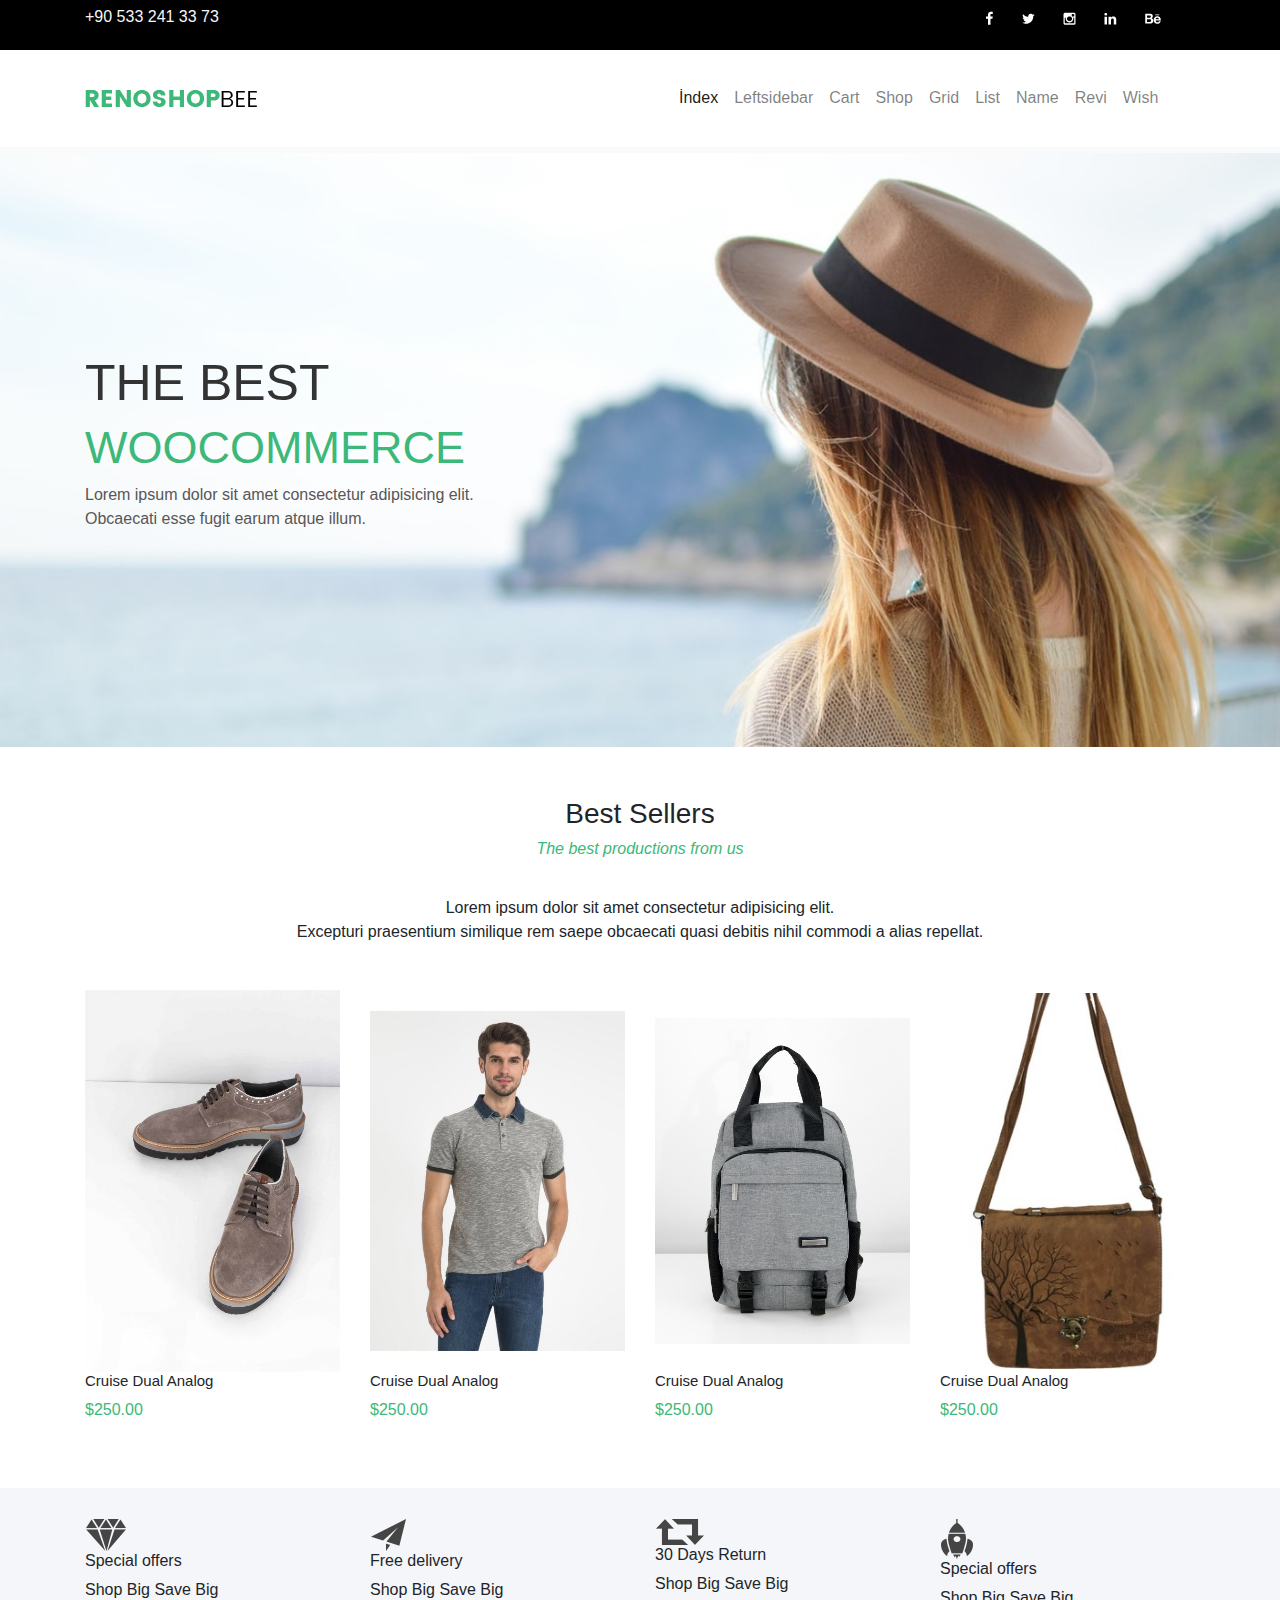
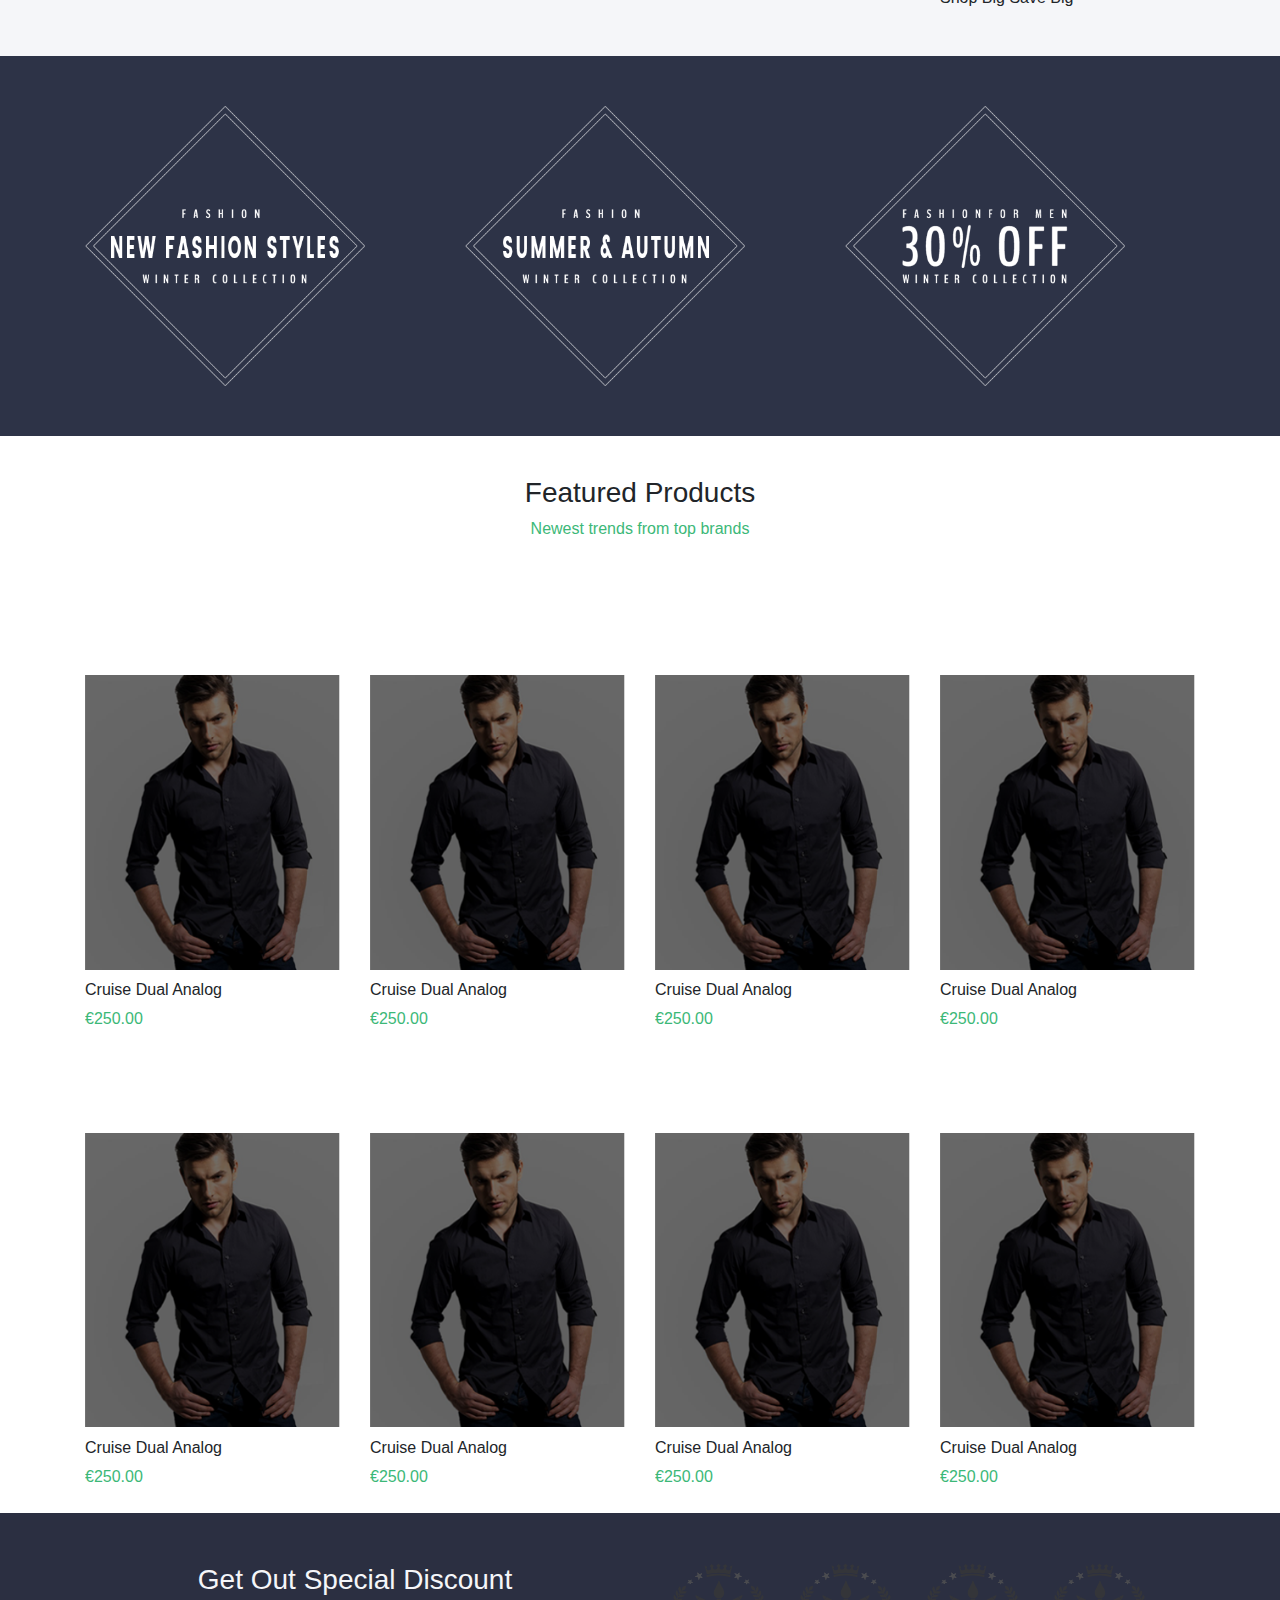
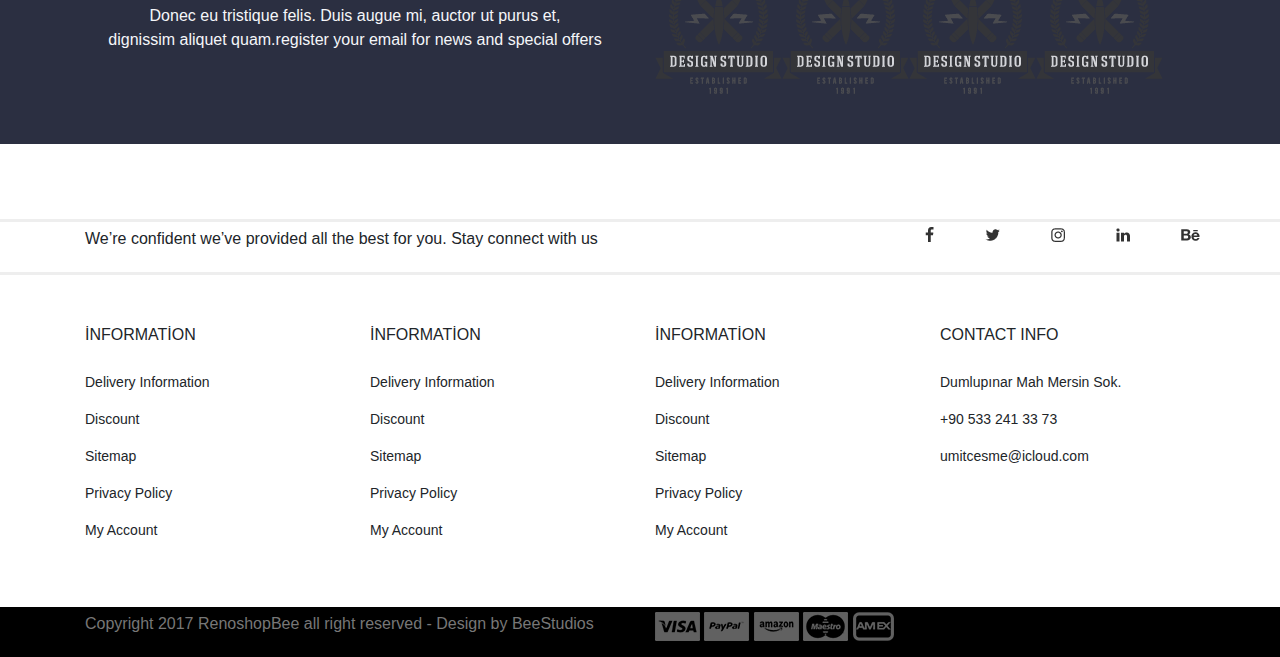
<file: index.html>
<!DOCTYPE html>
<html lang="en">
<head>
    <meta charset="UTF-8">
    <meta name="viewport" content="width=device-width, initial-scale=1.0">
    <meta http-equiv="X-UA-Compatible" content="ie=edge">
    <title>RENOSHOP</title>
    <link rel="stylesheet" href="style.css">
    <link href="https://fonts.googleapis.com/css?family=Poppins:400,500,700&display=swap" rel="stylesheet">
    <link rel="stylesheet" href="https://stackpath.bootstrapcdn.com/bootstrap/4.3.1/css/bootstrap.min.css" integrity="sha384-ggOyR0iXCbMQv3Xipma34MD+dH/1fQ784/j6cY/iJTQUOhcWr7x9JvoRxT2MZw1T" crossorigin="anonymous">
</head>
<body>
    <header>
        <!-- üst menüdeki sosyal iconları sağa tam yaslayamadım! -->
        <div class="header-top">
            <div class="container">
                <div class="row">
                    <div class="col">
                        <p>+90 533 241 33 73</p>
                    </div>
                    <div class="col">
                        <img src="images/icon.png" alt="">
                    </div>
                </div>
            </div>
        </div>
       <div class="header">
           <div class="container">
               <div class="row">
                   <div class="col">
                        <a href="index.html"><img src="images/logo.png" alt="" style="padding: 20px 0;"></a>
                   </div>
                   <div class="col">
                        <div class="header-menu">
                            <div class="menu">
                                <nav class="navbar navbar-expand-lg navbar-light">
                                <button class="navbar-toggler" type="button" data-toggle="collapse" data-target="#navbarNavAltMarkup" aria-controls="navbarNavAltMarkup" aria-expanded="false" aria-label="Toggle navigation">
                                    <span class="navbar-toggler-icon"></span>
                                </button>
                                <div class="collapse navbar-collapse" id="navbarNavAltMarkup">
                                    <div class="navbar-nav">
                                    <a class="nav-item nav-link active" href="index.html">İndex <span class="sr-only">(current)</span></a>
                                    <a class="nav-item nav-link" href="leftsidebar.html">Leftsidebar</a>
                                    <a class="nav-item nav-link" href="shop-cart.html">Cart</a>
                                    <a class="nav-item nav-link" href="shop-comparation.html">Shop</a>
                                    <a class="nav-item nav-link" href="shop-grid-full.html">Grid</a>
                                    <a class="nav-item nav-link" href="shop-list-full.html">List</a>
                                    <a class="nav-item nav-link" href="Shop-products-name.html">Name</a>
                                    <a class="nav-item nav-link" href="shop-products-name-review.html">Revi</a>
                                    <a class="nav-item nav-link" href="wishlist.html">Wish</a>
                                    </div>
                                </div>
                                </nav>
                            </div>
                        </div>
                   </div>
               </div>
           </div>
       </div>
    </header>
    <main>
        <div class="intro">
            <div class="container">
                <div class="intro-title">
                    <h1>THE BEST</h1>
                    <h2>WOOCOMMERCE</h2>
                    <p>Lorem ipsum dolor sit amet consectetur adipisicing elit. <br> Obcaecati esse fugit earum atque illum.</p>
                </div>
            </div>
        </div>
        <div class="product">
            <div class="container">
                <div class="products">
                    <div class="products-text">
                        <h3>Best Sellers</h3>
                        <h6>The best productions from us</h6>
                        <p>Lorem ipsum dolor sit amet  consectetur adipisicing elit. <br> Excepturi praesentium similique  rem saepe obcaecati quasi  debitis nihil commodi a  alias repellat.</p>
                    </div>
                    <div class="row">
                        <div class="col-12 col-md-3 col-sm-6">
                            <div class="showcase">
                                <div class="showcase-image">
                                    <img src="images/shoe.jpg" alt="">
                                </div>
                                <div class="showcase-detail">
                                    <h5>Cruise Dual Analog</h5>
                                    <p>$250.00</p>
                                </div>
                            </div>
                        </div>
                        <div class="col-12 col-md-3 col-sm-6">
                            <div class="showcase">
                                <div class="showcase-image">
                                    <img src="images/tisört.jpg" alt="">
                                </div>
                                <div class="showcase-detail">
                                    <h5>Cruise Dual Analog</h5>
                                    <p>$250.00</p>
                                </div>
                            </div>
                        </div>
                        <div class="col-12 col-md-3 col-sm-6">
                            <div class="showcase">
                                <div class="showcase-image">
                                    <img src="images/canta.jpg" alt="">
                                </div>
                                <div class="showcase-detail">
                                    <h5>Cruise Dual Analog</h5>
                                    <p>$250.00</p>
                                </div>
                            </div>
                        </div>
                        <div class="col-12 col-md-3 col-sm-6">
                            <div class="showcase">
                                <div class="showcase-image">
                                    <img src="images/bayan.jpg" alt="">
                                </div>
                                <div class="showcase-detail">
                                    <h5>Cruise Dual Analog</h5>
                                    <p>$250.00</p>
                                </div>
                            </div>
                        </div>
                    </div>
                </div>
            </div>
        </div>
        <!-- colun içindeki resimleri tam yazının üstünde ortalama! -->
        <div class="intermediate-area">
            <div class="container">
                <div class="row">
                    <div class="col-md-3 col-sm-3 col-xs-6">
                        <img src="images/diamond.png" alt="">
                        <h6>Special offers</h6>
                        <p>Shop Big Save Big</p>
                    </div>
                    <div class="col-md-3 col-sm-3 col-xs-6">
                        <img src="images/plane 2.png" alt="">
                        <h6>Free delivery</h6>
                        <p>Shop Big Save Big</p>
                    </div>
                    <div class="col-md-3 col-sm-3 col-xs-6">
                        <img src="images/share.png" alt="">
                        <h6>30 Days Return</h6>
                        <p>Shop Big Save Big</p>
                    </div>
                    <div class="col-md-3 col-sm-3 col-xs-6">
                        <img src="images/rocket.png" alt="">
                        <h6>Special offers</h6>
                        <p>Shop Big Save Big</p>
                    </div>
                </div>
            </div>
        </div>
        <div class="campaigns">
            <div class="container">
                <div class="row">
                    <div class="col-md-4 col-sm-6 col-xs-12">
                        <img src="images/New Fashion Styles.png" alt="">
                    </div>
                    <div class="col-md-4 col-sm-6 col-xs-12">
                        <img src="images/Summer & Autumn.png" alt="">
                    </div>
                    <div class="col-md-4 col-sm-6 col-xs-12">
                        <img src="images/slider-9-1-1.png" alt="">
                    </div>
                </div>
            </div>
        </div>
        <!-- colları sırayla dizmeyi tekrardan sor! -->
        <!-- mobil modu geçildiği zaman nesnelerinin ortalanması!!-->
       <div class="section">
           <div class="container">
               <div class="section-header text-center">
                   <h3>Featured Products</h3>
                   <p>Newest trends from top brands</p>
               </div>
               <div class="section-content">
                   <div class="product-list">
                       <div class="row">
                           <div class="col-12 col-md-3 mb-2">
                                <div class="showcase">
                                    <div class="showcase-image">
                                        <img src="images/11.png" alt="">
                                        <h6>Cruise Dual Analog</h6>
                                        <p>€250.00</p>
                                    </div>
                                </div>
                           </div>
                           <div class="col-12 col-md-3 mb-2">
                                <div class="showcase">
                                    <div class="showcase-image">
                                        <img src="images/11.png" alt="">
                                        <h6>Cruise Dual Analog</h6>
                                        <p>€250.00</p>
                                    </div>
                                </div>
                           </div>
                           <div class="col-12 col-md-3 mb-2">
                                <div class="showcase">
                                    <div class="showcase-image">
                                        <img src="images/11.png" alt="">
                                        <h6>Cruise Dual Analog</h6>
                                        <p>€250.00</p>
                                    </div>
                                </div>
                           </div>
                           <div class="col-12 col-md-3 mb-2">
                                <div class="showcase">
                                    <div class="showcase-image">
                                        <img src="images/11.png" alt="">
                                        <h6>Cruise Dual Analog</h6>
                                        <p>€250.00</p>
                                    </div>
                                </div>
                           </div>
                           <div class="col-12 col-md-3 mb-2">
                                <div class="showcase">
                                    <div class="showcase-image">
                                        <img src="images/11.png" alt="">
                                        <h6>Cruise Dual Analog</h6>
                                        <p>€250.00</p>
                                    </div>
                                </div>
                           </div>
                           <div class="col-12 col-md-3 mb-2">
                                <div class="showcase">
                                    <div class="showcase-image">
                                        <img src="images/11.png" alt="">
                                        <h6>Cruise Dual Analog</h6>
                                        <p>€250.00</p>
                                    </div>
                                </div>
                           </div>
                           <div class="col-12 col-md-3 mb-2">
                                <div class="showcase">
                                    <div class="showcase-image">
                                        <img src="images/11.png" alt="">
                                        <h6>Cruise Dual Analog</h6>
                                        <p>€250.00</p>
                                    </div>
                                </div>
                           </div>
                           <div class="col-12 col-md-3 mb-2">
                                <div class="showcase">
                                    <div class="showcase-image">
                                        <img src="images/11.png" alt="">
                                        <h6>Cruise Dual Analog</h6>
                                        <p>€250.00</p>
                                    </div>
                                </div>
                           </div>
                       </div>
                   </div>
               </div>
           </div>
       </div>
       <!-- iki kısıma farklı farklı bg vermeyi!! -->
       <div class="last-episode">
           <div class="container">
               <div class="row">
                   <div class="col">
                       <div class="special-section text-center">
                            <h3>Get Out Special Discount</h3>
                            <p>Donec eu tristique felis. Duis augue mi, auctor ut purus et, <br> dignissim aliquet quam.register your email for news and special offers</p>
                        </div>
                   </div>
                   <div class="col">
                       <div class="brand-section d-flex">
                            <img src="images/1.png" alt="">
                            <img src="images/1.png" alt="">
                            <img src="images/1.png" alt="">
                            <img src="images/1.png" alt="">
                       </div>
                   </div>
               </div>
           </div>
       </div>
    </main>
    <footer>
        <div class="footer-top">
            <div class="container">
                <div class="row">
                    <div class="col-md-6">
                        <p>We’re confident we’ve provided all the best for you. Stay connect with us</p>
                    </div>
                    <div class="col-md-6">
                        <img src="images/social.png" alt="">
                    </div>
                </div>
            </div>
        </div>
        <div class="footer">
            <div class="container">
                <div class="row">
                    <div class="col-md-3 col-sm-6 col-xs-12">
                        <h4>İNFORMATİON</h4>
                        <p>Delivery Information</p>
                        <p>Discount</p>
                        <p>Sitemap</p>
                        <p>Privacy Policy</p>
                        <p>My Account</p>
                    </div>
                    <div class="col-md-3 col-sm-6 col-xs-12">
                        <h4>İNFORMATİON</h4>
                        <p>Delivery Information</p>
                        <p>Discount</p>
                        <p>Sitemap</p>
                        <p>Privacy Policy</p>
                        <p>My Account</p>
                    </div>
                    <div class="col-md-3 col-sm-6 col-xs-12">
                        <h4>İNFORMATİON</h4>
                        <p>Delivery Information</p>
                        <p>Discount</p>
                        <p>Sitemap</p>
                        <p>Privacy Policy</p>
                        <p>My Account</p>
                    </div>
                    <div class="col-md-3 col-sm-6 col-xs-12">
                        <h4>CONTACT INFO</h4>
                        <p>Dumlupınar Mah Mersin Sok.</p>
                        <p>+90 533 241 33 73</p>
                        <p>umitcesme@icloud.com</p>
                    </div>
                </div>
            </div>
        </div>
        <div class="footer-bottom">
            <div class="container">
                <div class="row">
                    <div class="col-md-6">
                        <p>Copyright 2017 RenoshopBee all right reserved  -  Design by BeeStudios</p>
                    </div>
                    <div class="col-md-6">
                        <img src="images/visa5.png" alt="">
                        <img src="images/paypal11.png" alt="">
                        <img src="images/amazon3.png" alt="">
                        <img src="images/maestro1.png" alt="">
                        <img src="images/card34.png" alt="">
                    </div>
                </div>
            </div>
        </div>
    </footer>




    <script src="https://code.jquery.com/jquery-3.3.1.slim.min.js" integrity="sha384-q8i/X+965DzO0rT7abK41JStQIAqVgRVzpbzo5smXKp4YfRvH+8abtTE1Pi6jizo" crossorigin="anonymous"></script>
    <script src="https://cdnjs.cloudflare.com/ajax/libs/popper.js/1.14.7/umd/popper.min.js" integrity="sha384-UO2eT0CpHqdSJQ6hJty5KVphtPhzWj9WO1clHTMGa3JDZwrnQq4sF86dIHNDz0W1" crossorigin="anonymous"></script>
    <script src="https://stackpath.bootstrapcdn.com/bootstrap/4.3.1/js/bootstrap.min.js" integrity="sha384-JjSmVgyd0p3pXB1rRibZUAYoIIy6OrQ6VrjIEaFf/nJGzIxFDsf4x0xIM+B07jRM" crossorigin="anonymous"></script>
</body>
</html>
</file>
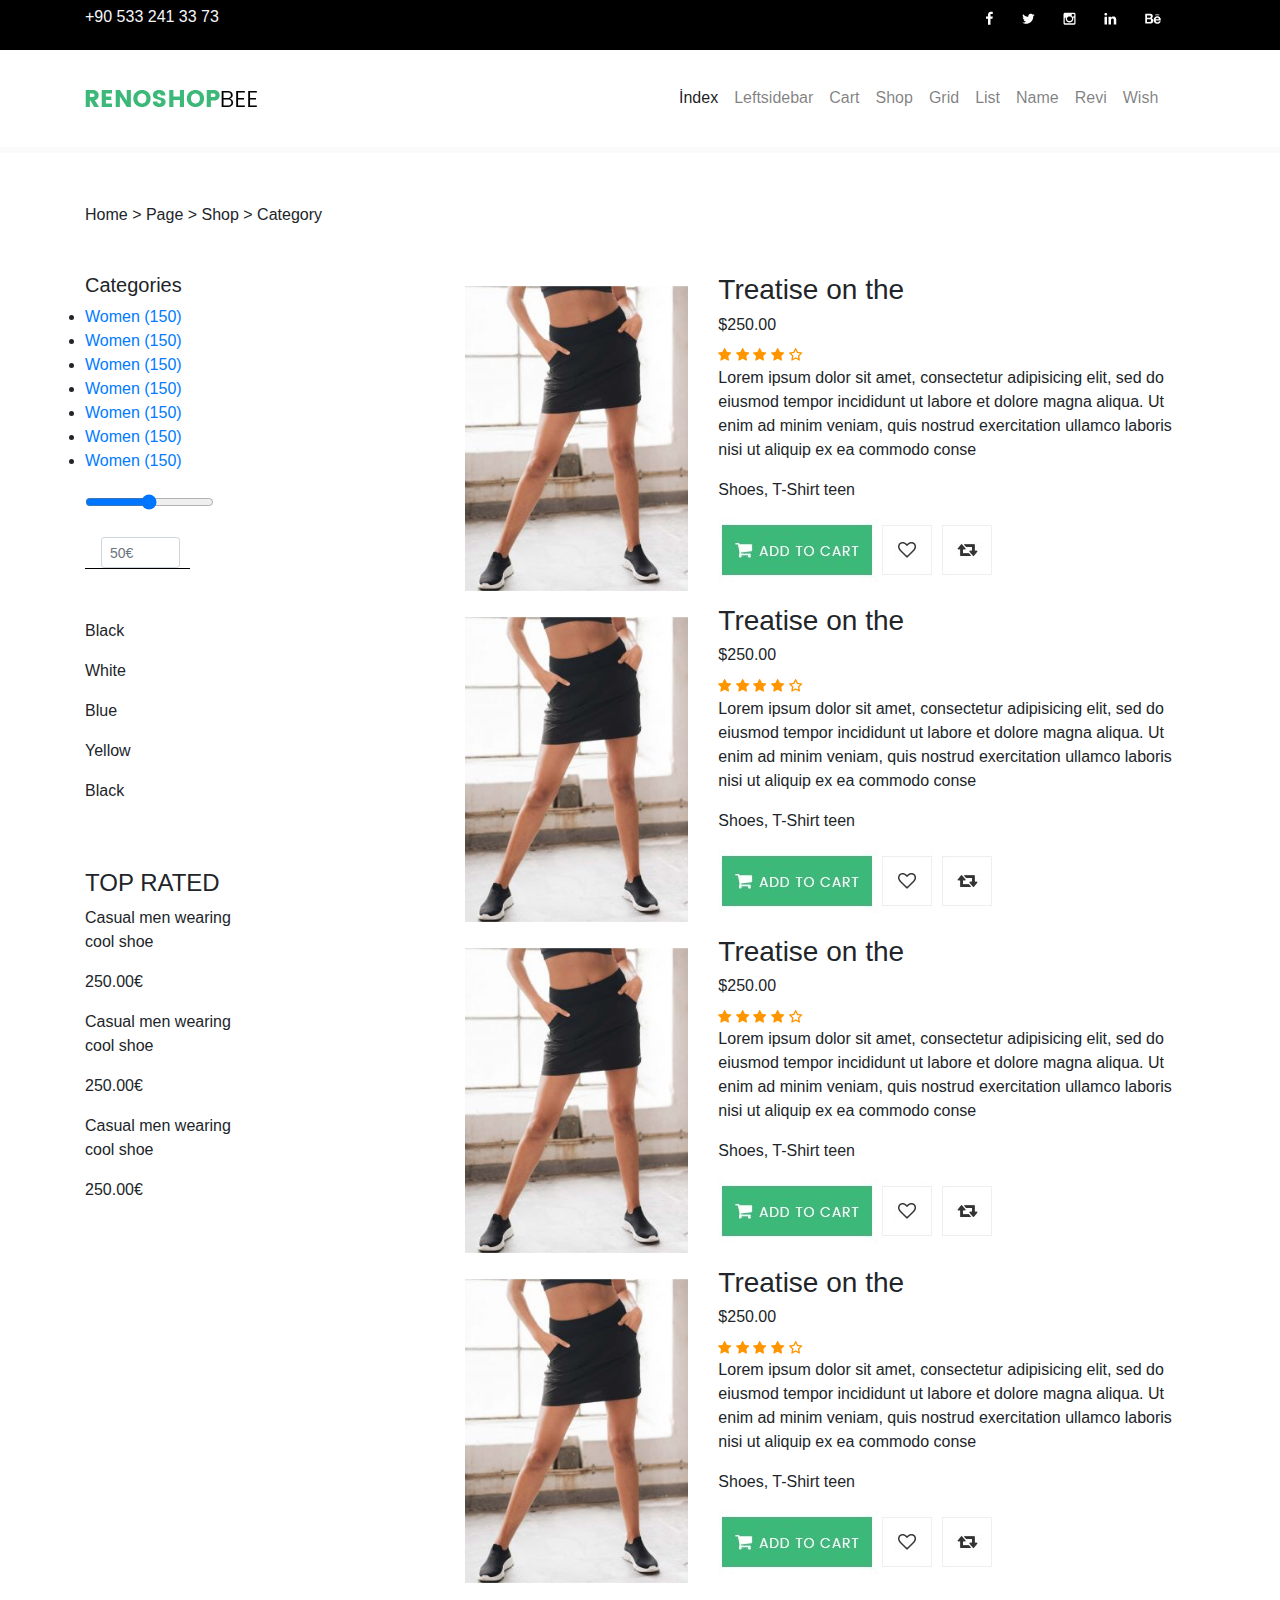
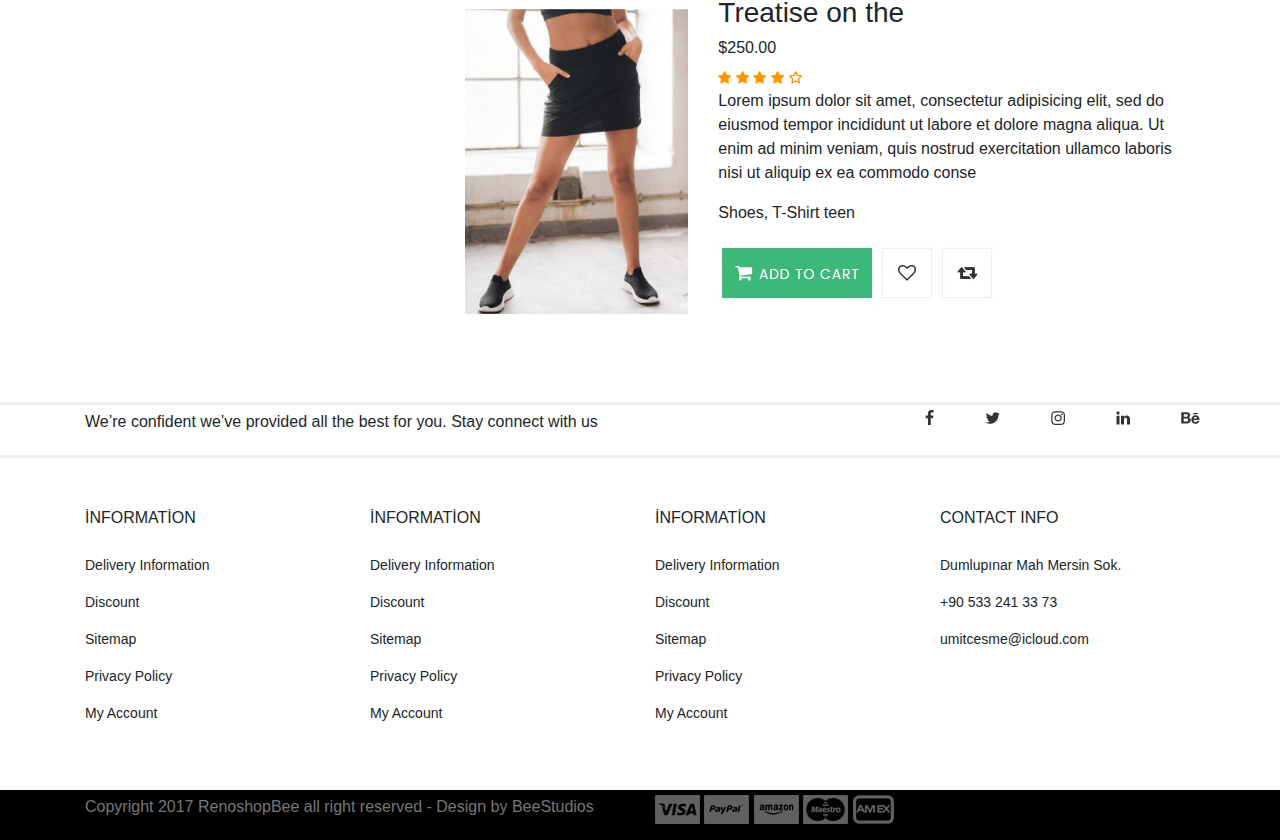
<file: leftsidebar.html>
<!DOCTYPE html>
<html lang="en">
<head>
    <meta charset="UTF-8">
    <meta name="viewport" content="width=device-width, initial-scale=1.0">
    <meta http-equiv="X-UA-Compatible" content="ie=edge">
    <title>RENOSHOP</title>
    <link rel="stylesheet" href="index.html">
    <link rel="stylesheet" href="shop-cart.html">
    <link rel="stylesheet" href="style.css">
    <link href="https://fonts.googleapis.com/css?family=Poppins:400,500,700&display=swap" rel="stylesheet">
    <link rel="stylesheet" href="https://stackpath.bootstrapcdn.com/bootstrap/4.3.1/css/bootstrap.min.css" integrity="sha384-ggOyR0iXCbMQv3Xipma34MD+dH/1fQ784/j6cY/iJTQUOhcWr7x9JvoRxT2MZw1T" crossorigin="anonymous">
</head>
<body>
    <header>
        <!-- üst menüdeki sosyal iconları sağa tam yaslayamadım! -->
        <div class="header-top">
            <div class="container">
                <div class="row">
                    <div class="col">
                        <p>+90 533 241 33 73</p>
                    </div>
                    <div class="col">
                        <img src="images/icon.png" alt="">
                    </div>
                </div>
            </div>
        </div>
        <div class="header">
            <div class="container">
                <div class="row">
                    <div class="col">
                        <a href="index.html"><img src="images/logo.png" alt="" style="padding: 20px 0;"></a>
                    </div>
                    <div class="col">
                        <div class="header-menu">
                            <div class="menu">
                                <nav class="navbar navbar-expand-lg navbar-light">
                                <button class="navbar-toggler" type="button" data-toggle="collapse" data-target="#navbarNavAltMarkup" aria-controls="navbarNavAltMarkup" aria-expanded="false" aria-label="Toggle navigation">
                                    <span class="navbar-toggler-icon"></span>
                                </button>
                                <div class="collapse navbar-collapse" id="navbarNavAltMarkup">
                                    <div class="navbar-nav">
                                    <a class="nav-item nav-link active" href="index.html">İndex <span class="sr-only">(current)</span></a>
                                    <a class="nav-item nav-link" href="leftsidebar.html">Leftsidebar</a>
                                    <a class="nav-item nav-link" href="shop-cart.html">Cart</a>
                                    <a class="nav-item nav-link" href="shop-comparation.html">Shop</a>
                                    <a class="nav-item nav-link" href="shop-grid-full.html">Grid</a>
                                    <a class="nav-item nav-link" href="shop-list-full.html">List</a>
                                    <a class="nav-item nav-link" href="Shop-products-name.html">Name</a>
                                    <a class="nav-item nav-link" href="shop-products-name-review.html">Revi</a>
                                    <a class="nav-item nav-link" href="wishlist.html">Wish</a>
                                    </div>
                                </div>
                                </nav>
                            </div>
                        </div>
                    </div>
                </div>
            </div>
        </div>
    </header>
    <main>
        <div class="categories-title">
            <div class="container">
                <p>Home > Page > Shop > Category</p>
            </div>
        </div>
        <div class="categories">
            <div class="container">
                <div class="row">
                    <div class="col-md-4">
                        <div class="categories-menu">
                            <div class="menu-title">
                                <h5>Categories</h5>
                            </div>
                            <div class="menu">
                                <div class="ul">
                                    <li><a href="#">Women (150)</a></li>
                                    <li><a href="#">Women (150)</a></li>
                                    <li><a href="#">Women (150)</a></li>
                                    <li><a href="#">Women (150)</a></li>
                                    <li><a href="#">Women (150)</a></li>
                                    <li><a href="#">Women (150)</a></li>
                                    <li><a href="#">Women (150)</a></li>
                                </div>
                            </div>
                        </div>
                        <div class="slidecontainer">
                            <input type="range" min="1" max="100" value="50" class="slider" id="myRange">
                        </div>
                        <form class="form-inline">
                            <i class="fas fa-search" aria-hidden="true"></i>
                            <input class="form-control form-control-sm ml-3 w-75" type="text" placeholder="50€"
                                aria-label="Search">
                        </form>
                        <div class="color-area">
                            <p>Black</p>
                            <p>White</p>
                            <p>Blue</p>
                            <p>Yellow</p>
                            <p>Black</p>
                        </div>
                        <di
                        v class="top-rated-area">
                        <h4>TOP RATED</h4>
                        <p>Casual men wearing <br>cool shoe</p>
                        <p>250.00€</p> 
                        <p>Casual men wearing <br>cool shoe</p>
                        <p>250.00€</p> 
                        <p>Casual men wearing <br>cool shoe</p>
                        <p>250.00€</p>       
                    </div>
                    <div class="col-md-8">
                        <div class="row">
                            <div class="col-md-4">
                                <img src="images/crm5.jpg" alt="" class="img-fluid">
                            </div>
                            <div class="col-md-8">
                                <h3>Treatise on the</h3>
                                <h6>$250.00</h6>
                                <img src="images/yildiz.png" alt="">
                                <p>Lorem ipsum dolor sit amet, consectetur adipisicing elit, sed do eiusmod tempor incididunt ut labore et dolore magna aliqua. Ut enim ad minim veniam, quis nostrud exercitation ullamco laboris nisi ut aliquip ex ea commodo conse</p>
                                <p>Shoes, T-Shirt teen</p>
                                <img src="images/cart.jpg" alt="">
                            </div>
                            <div class="col-md-4">
                                <img src="images/crm5.jpg" alt="" class="img-fluid">
                            </div>
                            <div class="col-md-8">
                                <h3>Treatise on the</h3>
                                <h6>$250.00</h6>
                                <img src="images/yildiz.png" alt="">
                                <p>Lorem ipsum dolor sit amet, consectetur adipisicing elit, sed do eiusmod tempor incididunt ut labore et dolore magna aliqua. Ut enim ad minim veniam, quis nostrud exercitation ullamco laboris nisi ut aliquip ex ea commodo conse</p>
                                <p>Shoes, T-Shirt teen</p>
                                <img src="images/cart.jpg" alt="">
                            </div>
                            <div class="col-md-4">
                                <img src="images/crm5.jpg" alt="" class="img-fluid">
                            </div>
                            <div class="col-md-8">
                                <h3>Treatise on the</h3>
                                <h6>$250.00</h6>
                                <img src="images/yildiz.png" alt="">
                                <p>Lorem ipsum dolor sit amet, consectetur adipisicing elit, sed do eiusmod tempor incididunt ut labore et dolore magna aliqua. Ut enim ad minim veniam, quis nostrud exercitation ullamco laboris nisi ut aliquip ex ea commodo conse</p>
                                <p>Shoes, T-Shirt teen</p>
                                <img src="images/cart.jpg" alt="">
                            </div>
                            <div class="col-md-4">
                                <img src="images/crm5.jpg" alt="" class="img-fluid">
                            </div>
                            <div class="col-md-8">
                                <h3>Treatise on the</h3>
                                <h6>$250.00</h6>
                                <img src="images/yildiz.png" alt="">
                                <p>Lorem ipsum dolor sit amet, consectetur adipisicing elit, sed do eiusmod tempor incididunt ut labore et dolore magna aliqua. Ut enim ad minim veniam, quis nostrud exercitation ullamco laboris nisi ut aliquip ex ea commodo conse</p>
                                <p>Shoes, T-Shirt teen</p>
                                <img src="images/cart.jpg" alt="">
                            </div>
                            <div class="col-md-4">
                                <img src="images/crm5.jpg" alt="" class="img-fluid">
                            </div>
                            <div class="col-md-8">
                                <h3>Treatise on the</h3>
                                <h6>$250.00</h6>
                                <img src="images/yildiz.png" alt="">
                                <p>Lorem ipsum dolor sit amet, consectetur adipisicing elit, sed do eiusmod tempor incididunt ut labore et dolore magna aliqua. Ut enim ad minim veniam, quis nostrud exercitation ullamco laboris nisi ut aliquip ex ea commodo conse</p>
                                <p>Shoes, T-Shirt teen</p>
                                <img src="images/cart.jpg" alt="">
                            </div>
                        </div>
                    </div>
                </div>
            </div>
        </div>
    </main>
    <footer>
        <div class="footer-top">
            <div class="container">
                <div class="row">
                    <div class="col-md-6">
                        <p>We’re confident we’ve provided all the best for you. Stay connect with us</p>
                    </div>
                    <div class="col-md-6">
                        <img src="images/social.png" alt="">
                    </div>
                </div>
            </div>
        </div>
        <div class="footer">
            <div class="container">
                <div class="row">
                    <div class="col-md-3 col-sm-6 col-xs-12">
                        <h4>İNFORMATİON</h4>
                        <p>Delivery Information</p>
                        <p>Discount</p>
                        <p>Sitemap</p>
                        <p>Privacy Policy</p>
                        <p>My Account</p>
                    </div>
                    <div class="col-md-3 col-sm-6 col-xs-12">
                        <h4>İNFORMATİON</h4>
                        <p>Delivery Information</p>
                        <p>Discount</p>
                        <p>Sitemap</p>
                        <p>Privacy Policy</p>
                        <p>My Account</p>
                    </div>
                    <div class="col-md-3 col-sm-6 col-xs-12">
                        <h4>İNFORMATİON</h4>
                        <p>Delivery Information</p>
                        <p>Discount</p>
                        <p>Sitemap</p>
                        <p>Privacy Policy</p>
                        <p>My Account</p>
                    </div>
                    <div class="col-md-3 col-sm-6 col-xs-12">
                        <h4>CONTACT INFO</h4>
                        <p>Dumlupınar Mah Mersin Sok.</p>
                        <p>+90 533 241 33 73</p>
                        <p>umitcesme@icloud.com</p>
                    </div>
                </div>
            </div>
        </div>
        <div class="footer-bottom">
            <div class="container">
                <div class="row">
                    <div class="col-md-6">
                        <p>Copyright 2017 RenoshopBee all right reserved  -  Design by BeeStudios</p>
                    </div>
                    <div class="col-md-6">
                        <img src="images/visa5.png" alt="">
                        <img src="images/paypal11.png" alt="">
                        <img src="images/amazon3.png" alt="">
                        <img src="images/maestro1.png" alt="">
                        <img src="images/card34.png" alt="">
                    </div>
                </div>
            </div>
        </div>
    </footer>


















    <script src="https://code.jquery.com/jquery-3.3.1.slim.min.js" integrity="sha384-q8i/X+965DzO0rT7abK41JStQIAqVgRVzpbzo5smXKp4YfRvH+8abtTE1Pi6jizo" crossorigin="anonymous"></script>
    <script src="https://cdnjs.cloudflare.com/ajax/libs/popper.js/1.14.7/umd/popper.min.js" integrity="sha384-UO2eT0CpHqdSJQ6hJty5KVphtPhzWj9WO1clHTMGa3JDZwrnQq4sF86dIHNDz0W1" crossorigin="anonymous"></script>
    <script src="https://stackpath.bootstrapcdn.com/bootstrap/4.3.1/js/bootstrap.min.js" integrity="sha384-JjSmVgyd0p3pXB1rRibZUAYoIIy6OrQ6VrjIEaFf/nJGzIxFDsf4x0xIM+B07jRM" crossorigin="anonymous"></script>
</body>
</html>
</file>
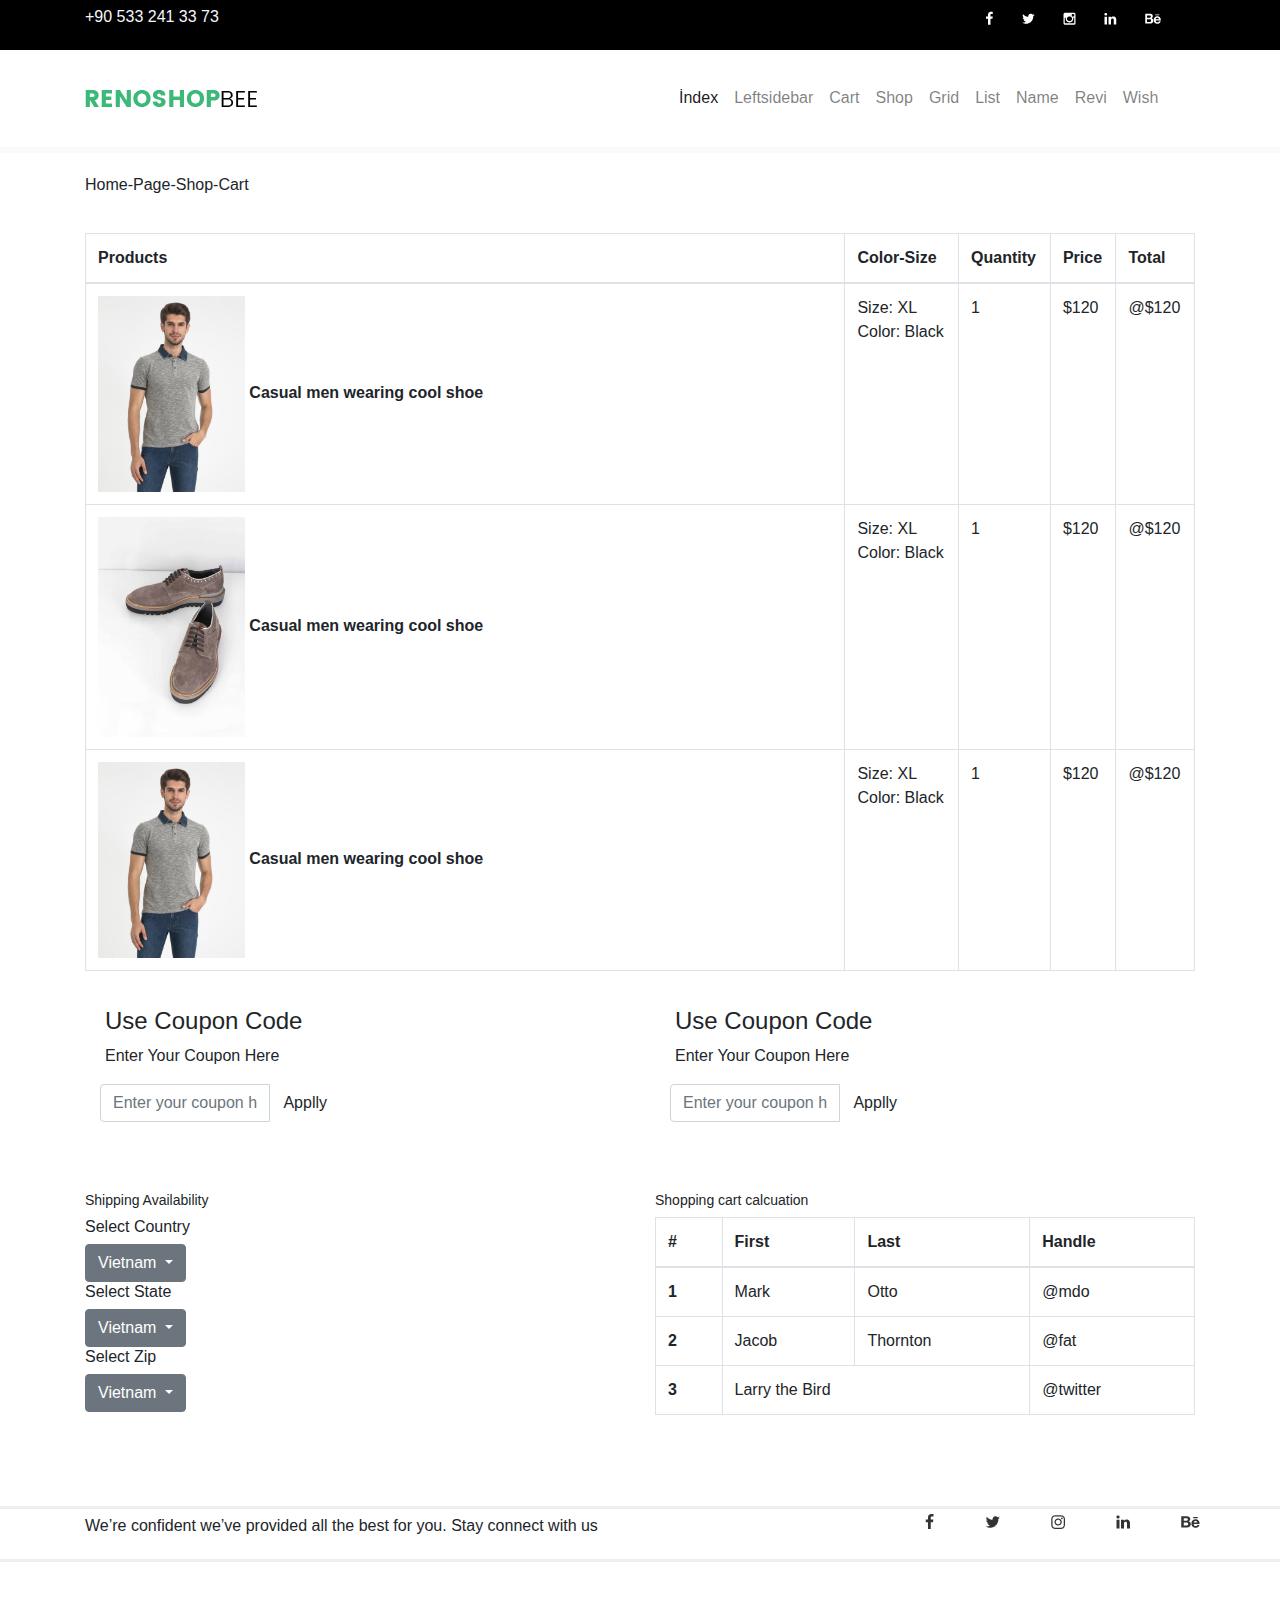
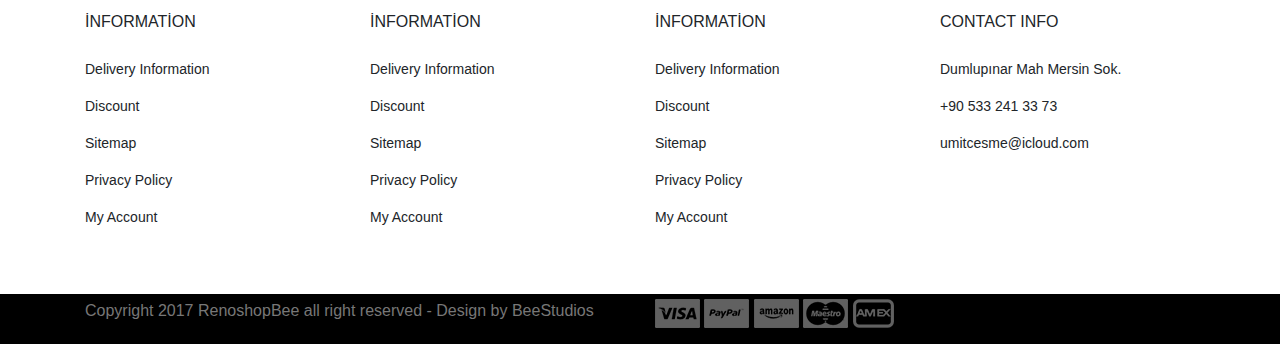
<file: shop-cart.html>
<!DOCTYPE html>
<html lang="en">
<head>
    <meta charset="UTF-8">
    <meta name="viewport" content="width=device-width, initial-scale=1.0">
    <meta http-equiv="X-UA-Compatible" content="ie=edge">
    <title>RENOSHOP</title>
    <link rel="stylesheet" href="index.html">
    <link rel="stylesheet" href="style.css">
    <link href="https://fonts.googleapis.com/css?family=Poppins:400,500,700&display=swap" rel="stylesheet">
    <link rel="stylesheet" href="https://stackpath.bootstrapcdn.com/bootstrap/4.3.1/css/bootstrap.min.css" integrity="sha384-ggOyR0iXCbMQv3Xipma34MD+dH/1fQ784/j6cY/iJTQUOhcWr7x9JvoRxT2MZw1T" crossorigin="anonymous">
</head>
<body>
    <header>
        <!-- üst menüdeki sosyal iconları sağa tam yaslayamadım! -->
        <div class="header-top">
            <div class="container">
                <div class="row">
                    <div class="col">
                        <p>+90 533 241 33 73</p>
                    </div>
                    <div class="col">
                        <img src="images/icon.png" alt="">
                    </div>
                </div>
            </div>
        </div>
       <div class="header">
           <div class="container">
               <div class="row">
                   <div class="col">
                    <a href="index.html"><img src="images/logo.png" alt="" style="padding: 20px 0;"></a>
                   </div>
                   <div class="col">
                       <div class="header-menu">
                            <div class="menu">
                                <nav class="navbar navbar-expand-lg navbar-light">
                                <button class="navbar-toggler" type="button" data-toggle="collapse" data-target="#navbarNavAltMarkup" aria-controls="navbarNavAltMarkup" aria-expanded="false" aria-label="Toggle navigation">
                                    <span class="navbar-toggler-icon"></span>
                                </button>
                                <div class="collapse navbar-collapse" id="navbarNavAltMarkup">
                                    <div class="navbar-nav">
                                    <a class="nav-item nav-link active" href="index.html">İndex <span class="sr-only">(current)</span></a>
                                    <a class="nav-item nav-link" href="leftsidebar.html">Leftsidebar</a>
                                    <a class="nav-item nav-link" href="shop-cart.html">Cart</a>
                                    <a class="nav-item nav-link" href="shop-comparation.html">Shop</a>
                                    <a class="nav-item nav-link" href="shop-grid-full.html">Grid</a>
                                    <a class="nav-item nav-link" href="shop-list-full.html">List</a>
                                    <a class="nav-item nav-link" href="Shop-products-name.html">Name</a>
                                    <a class="nav-item nav-link" href="shop-products-name-review.html">Revi</a>
                                    <a class="nav-item nav-link" href="wishlist.html">Wish</a>
                                    </div>
                                </div>
                                </nav>
                            </div>
                        </div>
                   </div>
               </div>
           </div>
       </div>
    </header>
    <main>
        <div class="table-section">
            <div class="container">
                <p>Home-Page-Shop-Cart</p>
                <table class="table table-bordered">
                    <thead>
                    <tr>
                        <th scope="col">Products</th>
                        <th scope="col">Color-Size</th>
                        <th scope="col">Quantity</th>
                        <th scope="col">Price</th>
                        <th scope="col">Total</th>
                    </tr>
                    </thead>
                    <tbody>
                    <tr>
                        <th scope="row"> <img src="images/tisört.jpg" alt=""> Casual men wearing cool shoe</th>
                        <td>Size: XL <br>Color: Black</td>
                        <td>1</td>
                        <td>$120</td>
                        <td>@$120</td>
                    </tr>
                    <tr>
                        <th scope="row"> <img src="images/shoe.jpg" alt=""> Casual men wearing cool shoe</th>
                        <td>Size: XL <br>Color: Black</td>
                        <td>1</td>
                        <td>$120</td>
                        <td>@$120</td>
                    </tr>
                    <tr>
                        <th scope="row"> <img src="images/tisört.jpg" alt=""> Casual men wearing cool shoe</th>
                        <td>Size: XL <br>Color: Black</td>
                        <td>1</td>
                        <td>$120</td>
                        <td>@$120</td>
                    </tr>
                    </tbody>
                </table>
            </div>
        </div>
        <div class="search-section">
            <div class="container">
                <div class="row">
                    <div class="col-md-6 col-xs-12">
                        <h4>Use Coupon Code </h4>
                        <p>Enter Your Coupon Here</p>
                        <div class="col-lg-6">
                        <div class="input-group">
                        <input type="text" class="form-control" placeholder="Enter your coupon here">
                        <span class="input-group-btn">
                        <button class="btn btn-default" type="button">Applly</button>
                        </span>
                        </div>
                        </div>
                    </div>
                    <div class="col-md-6 col-xs-12">
                        <h4>Use Coupon Code </h4>
                        <p>Enter Your Coupon Here</p>
                        <div class="col-lg-6">
                        <div class="input-group">
                        <input type="text" class="form-control" placeholder="Enter your coupon here">
                        <span class="input-group-btn">
                        <button class="btn btn-default" type="button">Applly</button>
                        </span>
                        </div>
                        </div>
                    </div>
                </div>
            </div>
        </div>
        <div class="shipping-section">
            <div class="container">
                <div class="row">
                    <div class="col">
                        <h3>Shipping Availability</h3>
                        <h6>Select Country</h6>
                        <div class="dropdown">
                            <button class="btn btn-secondary dropdown-toggle" type="button" id="dropdownMenuButton" data-toggle="dropdown" aria-haspopup="true" aria-expanded="false">Vietnam
                            </button>
                            <div class="dropdown-menu" aria-labelledby="dropdownMenuButton">
                                <a class="dropdown-item" href="#">İstanbul</a>
                                <a class="dropdown-item" href="#">İzmir</a>
                                <a class="dropdown-item" href="#">Paris</a>
                            </div>
                        </div>
                        <h6>Select State</h6>
                        <div class="dropdown">
                            <button class="btn btn-secondary dropdown-toggle" type="button" id="dropdownMenuButton" data-toggle="dropdown" aria-haspopup="true" aria-expanded="false">Vietnam
                            </button>
                            <div class="dropdown-menu" aria-labelledby="dropdownMenuButton">
                                <a class="dropdown-item" href="#">İstanbul</a>
                                <a class="dropdown-item" href="#">İzmir</a>
                                <a class="dropdown-item" href="#">Paris</a>
                            </div>
                        </div>
                        <h6>Select Zip</h6>
                        <div class="dropdown">
                            <button class="btn btn-secondary dropdown-toggle" type="button" id="dropdownMenuButton" data-toggle="dropdown" aria-haspopup="true" aria-expanded="false">Vietnam
                            </button>
                            <div class="dropdown-menu" aria-labelledby="dropdownMenuButton">
                                <a class="dropdown-item" href="#">İstanbul</a>
                                <a class="dropdown-item" href="#">İzmir</a>
                                <a class="dropdown-item" href="#">Paris</a>
                            </div>
                        </div>
                    </div>
                    <div class="col">
                        <h3>Shopping cart calcuation</h3>
                        <table class="table table-bordered">
                            <thead>
                                <tr>
                                <th scope="col">#</th>
                                <th scope="col">First</th>
                                <th scope="col">Last</th>
                                <th scope="col">Handle</th>
                                </tr>
                            </thead>
                            <tbody>
                                <tr>
                                <th scope="row">1</th>
                                <td>Mark</td>
                                <td>Otto</td>
                                <td>@mdo</td>
                                </tr>
                                <tr>
                                <th scope="row">2</th>
                                <td>Jacob</td>
                                <td>Thornton</td>
                                <td>@fat</td>
                                </tr>
                                <tr>
                                <th scope="row">3</th>
                                <td colspan="2">Larry the Bird</td>
                                <td>@twitter</td>
                                </tr>
                            </tbody>
                        </table>
                    </div>
                </div>
            </div>
        </div>
    </main>
    <footer>
        <div class="footer-top">
            <div class="container">
                <div class="row">
                    <div class="col-md-6">
                        <p>We’re confident we’ve provided all the best for you. Stay connect with us</p>
                    </div>
                    <div class="col-md-6">
                        <img src="images/social.png" alt="">
                    </div>
                </div>
            </div>
        </div>
        <div class="footer">
            <div class="container">
                <div class="row">
                    <div class="col-md-3 col-sm-6 col-xs-12">
                        <h4>İNFORMATİON</h4>
                        <p>Delivery Information</p>
                        <p>Discount</p>
                        <p>Sitemap</p>
                        <p>Privacy Policy</p>
                        <p>My Account</p>
                    </div>
                    <div class="col-md-3 col-sm-6 col-xs-12">
                        <h4>İNFORMATİON</h4>
                        <p>Delivery Information</p>
                        <p>Discount</p>
                        <p>Sitemap</p>
                        <p>Privacy Policy</p>
                        <p>My Account</p>
                    </div>
                    <div class="col-md-3 col-sm-6 col-xs-12">
                        <h4>İNFORMATİON</h4>
                        <p>Delivery Information</p>
                        <p>Discount</p>
                        <p>Sitemap</p>
                        <p>Privacy Policy</p>
                        <p>My Account</p>
                    </div>
                    <div class="col-md-3 col-sm-6 col-xs-12">
                        <h4>CONTACT INFO</h4>
                        <p>Dumlupınar Mah Mersin Sok.</p>
                        <p>+90 533 241 33 73</p>
                        <p>umitcesme@icloud.com</p>
                    </div>
                </div>
            </div>
        </div>
        <div class="footer-bottom">
            <div class="container">
                <div class="row">
                    <div class="col-md-6">
                        <p>Copyright 2017 RenoshopBee all right reserved  -  Design by BeeStudios</p>
                    </div>
                    <div class="col-md-6">
                        <img src="images/visa5.png" alt="">
                        <img src="images/paypal11.png" alt="">
                        <img src="images/amazon3.png" alt="">
                        <img src="images/maestro1.png" alt="">
                        <img src="images/card34.png" alt="">
                    </div>
                </div>
            </div>
        </div>
    </footer>

        











    <script src="https://code.jquery.com/jquery-3.3.1.slim.min.js" integrity="sha384-q8i/X+965DzO0rT7abK41JStQIAqVgRVzpbzo5smXKp4YfRvH+8abtTE1Pi6jizo" crossorigin="anonymous"></script>
    <script src="https://cdnjs.cloudflare.com/ajax/libs/popper.js/1.14.7/umd/popper.min.js" integrity="sha384-UO2eT0CpHqdSJQ6hJty5KVphtPhzWj9WO1clHTMGa3JDZwrnQq4sF86dIHNDz0W1" crossorigin="anonymous"></script>
    <script src="https://stackpath.bootstrapcdn.com/bootstrap/4.3.1/js/bootstrap.min.js" integrity="sha384-JjSmVgyd0p3pXB1rRibZUAYoIIy6OrQ6VrjIEaFf/nJGzIxFDsf4x0xIM+B07jRM" crossorigin="anonymous"></script>
</body>
</html>
</file>
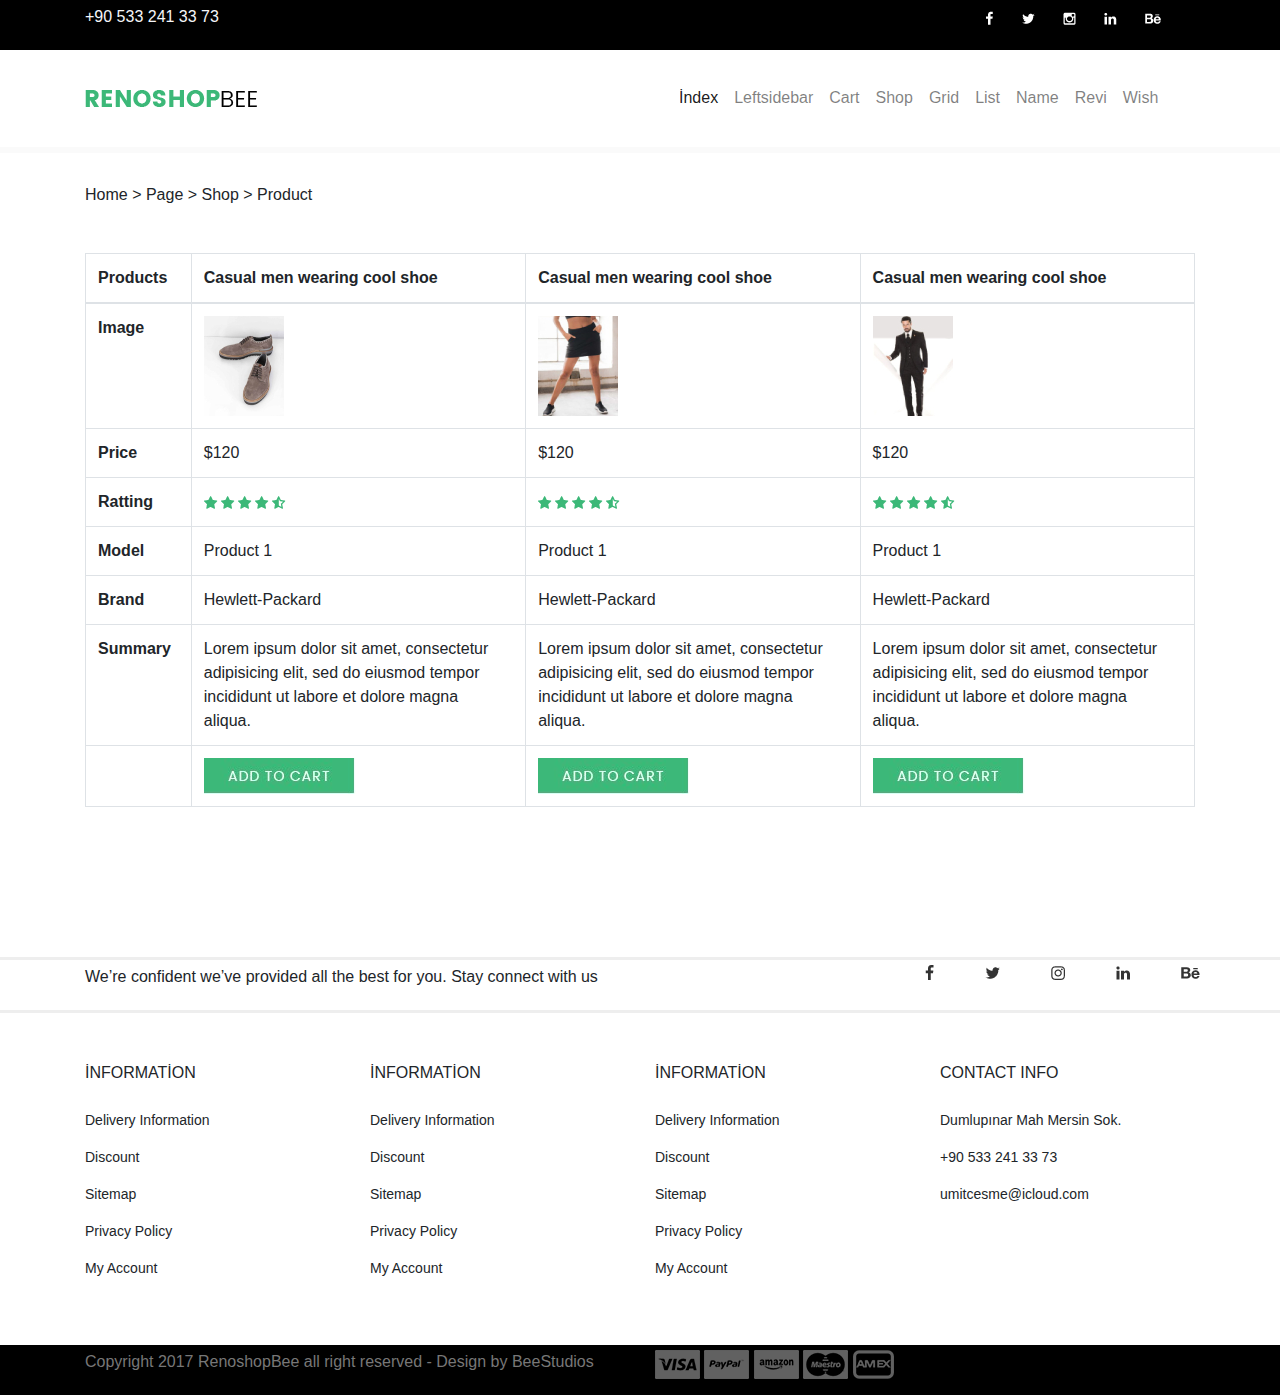
<file: shop-comparation.html>
<!DOCTYPE html>
<html lang="en">
<head>
    <meta charset="UTF-8">
    <meta name="viewport" content="width=device-width, initial-scale=1.0">
    <meta http-equiv="X-UA-Compatible" content="ie=edge">
    <title>RENOSHOP</title>
    <link rel="stylesheet" href="index.html">
    <link rel="stylesheet" href="shop-cart.html">
    <link rel="stylesheet" href="leftsidebar.html">
    <link rel="stylesheet" href="style.css">
    <link rel="stylesheet" href="https://stackpath.bootstrapcdn.com/bootstrap/4.3.1/css/bootstrap.min.css" integrity="sha384-ggOyR0iXCbMQv3Xipma34MD+dH/1fQ784/j6cY/iJTQUOhcWr7x9JvoRxT2MZw1T" crossorigin="anonymous">
</head>
<body>
    <header>
        <!-- üst menüdeki sosyal iconları sağa tam yaslayamadım! -->
        <div class="header-top">
            <div class="container">
                <div class="row">
                    <div class="col">
                        <p>+90 533 241 33 73</p>
                    </div>
                    <div class="col">
                        <img src="images/icon.png" alt="">
                    </div>
                </div>
            </div>
        </div>
        <div class="header">
            <div class="container">
                <div class="row">
                    <div class="col">
                        <a href="index.html"><img src="images/logo.png" alt="" style="padding: 20px 0;"></a>
                    </div>
                    <div class="col">
                        <div class="header-menu">
                            <div class="menu">
                                <nav class="navbar navbar-expand-lg navbar-light">
                                <button class="navbar-toggler" type="button" data-toggle="collapse" data-target="#navbarNavAltMarkup" aria-controls="navbarNavAltMarkup" aria-expanded="false" aria-label="Toggle navigation">
                                    <span class="navbar-toggler-icon"></span>
                                </button>
                                <div class="collapse navbar-collapse" id="navbarNavAltMarkup">
                                    <div class="navbar-nav">
                                    <a class="nav-item nav-link active" href="index.html">İndex <span class="sr-only">(current)</span></a>
                                    <a class="nav-item nav-link" href="leftsidebar.html">Leftsidebar</a>
                                    <a class="nav-item nav-link" href="shop-cart.html">Cart</a>
                                    <a class="nav-item nav-link" href="shop-comparation.html">Shop</a>
                                    <a class="nav-item nav-link" href="shop-grid-full.html">Grid</a>
                                    <a class="nav-item nav-link" href="shop-list-full.html">List</a>
                                    <a class="nav-item nav-link" href="Shop-products-name.html">Name</a>
                                    <a class="nav-item nav-link" href="shop-products-name-review.html">Revi</a>
                                    <a class="nav-item nav-link" href="wishlist.html">Wish</a>
                                    </div>
                                </div>
                                </nav>
                            </div>
                        </div>
                    </div>
                </div>
            </div>
        </div>
    </header>
    <main>
        <div class="comparasion">
            <div class="container">
                <div class="comparasion-title">
                    <p>Home > Page > Shop > Product</p>
                </div>
                <div class="comparasions">
                    <table class="table table-bordered">
                        <thead>
                            <tr>
                            <th scope="col">Products</th>
                            <th scope="col">Casual men wearing cool shoe</th>
                            <th scope="col">Casual men wearing cool shoe</th>
                            <th scope="col">Casual men wearing cool shoe</th>
                            </tr>
                        </thead>
                        <tbody>
                            <tr>
                            <th scope="row">Image</th>
                            <td><img src="images/New Project.jpg" alt=""></td>
                            <td><img src="images/New Project (1).jpg" alt=""></td>
                            <td><img src="images/New Project (2).jpg" alt=""></td>
                            </tr>
                            <tr>
                            <th scope="row">Price</th>
                            <td>$120</td>
                            <td>$120</td>
                            <td>$120</td>
                            </tr>
                            <tr>
                            <th scope="row">Ratting</th>
                            <td><img src="images/Star.png" alt=""></td>
                            <td><img src="images/Star.png" alt=""></td>
                            <td><img src="images/Star.png" alt=""></td>
                            </tr>
                            <tr>
                            <th scope="row">Model</th>
                            <td>Product 1</td>
                            <td>Product 1</td>
                            <td>Product 1</td>
                            </tr>
                            <tr>
                            <th scope="row">Brand</th>
                            <td>Hewlett-Packard</td>
                            <td>Hewlett-Packard</td>
                            <td>Hewlett-Packard</td>
                            </tr>
                            <tr>
                            <th scope="row">Summary</th>
                            <td>Lorem ipsum dolor sit amet, consectetur<br> adipisicing elit, sed do eiusmod tempor
                            <br> incididunt ut labore et dolore magna<br> aliqua.</td>
                            <td>Lorem ipsum dolor sit amet, consectetur<br> adipisicing elit, sed do eiusmod tempor
                            <br> incididunt ut labore et dolore magna<br> aliqua.</td>
                            <td>Lorem ipsum dolor sit amet, consectetur<br> adipisicing elit, sed do eiusmod tempor
                            <br> incididunt ut labore et dolore magna<br> aliqua.</td>
                            </tr>
                            <tr>
                            <th scope="row"></th>
                            <td><img src="images/table.jpg" alt=""></td>
                            <td><img src="images/table.jpg" alt=""></td>
                            <td><img src="images/table.jpg" alt=""></td>
                            </tr>
                        </tbody>
                    </table>
                </div>
            </div>
        </div>
    </main>
    <footer>
        <div class="footer-top">
            <div class="container">
                <div class="row">
                    <div class="col-md-6">
                        <p>We’re confident we’ve provided all the best for you. Stay connect with us</p>
                    </div>
                    <div class="col-md-6">
                        <img src="images/social.png" alt="">
                    </div>
                </div>
            </div>
        </div>
        <div class="footer">
            <div class="container">
                <div class="row">
                    <div class="col-md-3 col-sm-6 col-xs-12">
                        <h4>İNFORMATİON</h4>
                        <p>Delivery Information</p>
                        <p>Discount</p>
                        <p>Sitemap</p>
                        <p>Privacy Policy</p>
                        <p>My Account</p>
                    </div>
                    <div class="col-md-3 col-sm-6 col-xs-12">
                        <h4>İNFORMATİON</h4>
                        <p>Delivery Information</p>
                        <p>Discount</p>
                        <p>Sitemap</p>
                        <p>Privacy Policy</p>
                        <p>My Account</p>
                    </div>
                    <div class="col-md-3 col-sm-6 col-xs-12">
                        <h4>İNFORMATİON</h4>
                        <p>Delivery Information</p>
                        <p>Discount</p>
                        <p>Sitemap</p>
                        <p>Privacy Policy</p>
                        <p>My Account</p>
                    </div>
                    <div class="col-md-3 col-sm-6 col-xs-12">
                        <h4>CONTACT INFO</h4>
                        <p>Dumlupınar Mah Mersin Sok.</p>
                        <p>+90 533 241 33 73</p>
                        <p>umitcesme@icloud.com</p>
                    </div>
                </div>
            </div>
        </div>
        <div class="footer-bottom">
            <div class="container">
                <div class="row">
                    <div class="col-md-6">
                        <p>Copyright 2017 RenoshopBee all right reserved  -  Design by BeeStudios</p>
                    </div>
                    <div class="col-md-6">
                        <img src="images/visa5.png" alt="">
                        <img src="images/paypal11.png" alt="">
                        <img src="images/amazon3.png" alt="">
                        <img src="images/maestro1.png" alt="">
                        <img src="images/card34.png" alt="">
                    </div>
                </div>
            </div>
        </div>
    </footer>
    <script src="https://code.jquery.com/jquery-3.3.1.slim.min.js" integrity="sha384-q8i/X+965DzO0rT7abK41JStQIAqVgRVzpbzo5smXKp4YfRvH+8abtTE1Pi6jizo" crossorigin="anonymous"></script>
    <script src="https://cdnjs.cloudflare.com/ajax/libs/popper.js/1.14.7/umd/popper.min.js" integrity="sha384-UO2eT0CpHqdSJQ6hJty5KVphtPhzWj9WO1clHTMGa3JDZwrnQq4sF86dIHNDz0W1" crossorigin="anonymous"></script>
    <script src="https://stackpath.bootstrapcdn.com/bootstrap/4.3.1/js/bootstrap.min.js" integrity="sha384-JjSmVgyd0p3pXB1rRibZUAYoIIy6OrQ6VrjIEaFf/nJGzIxFDsf4x0xIM+B07jRM" crossorigin="anonymous"></script>
</body>
</html>
</file>
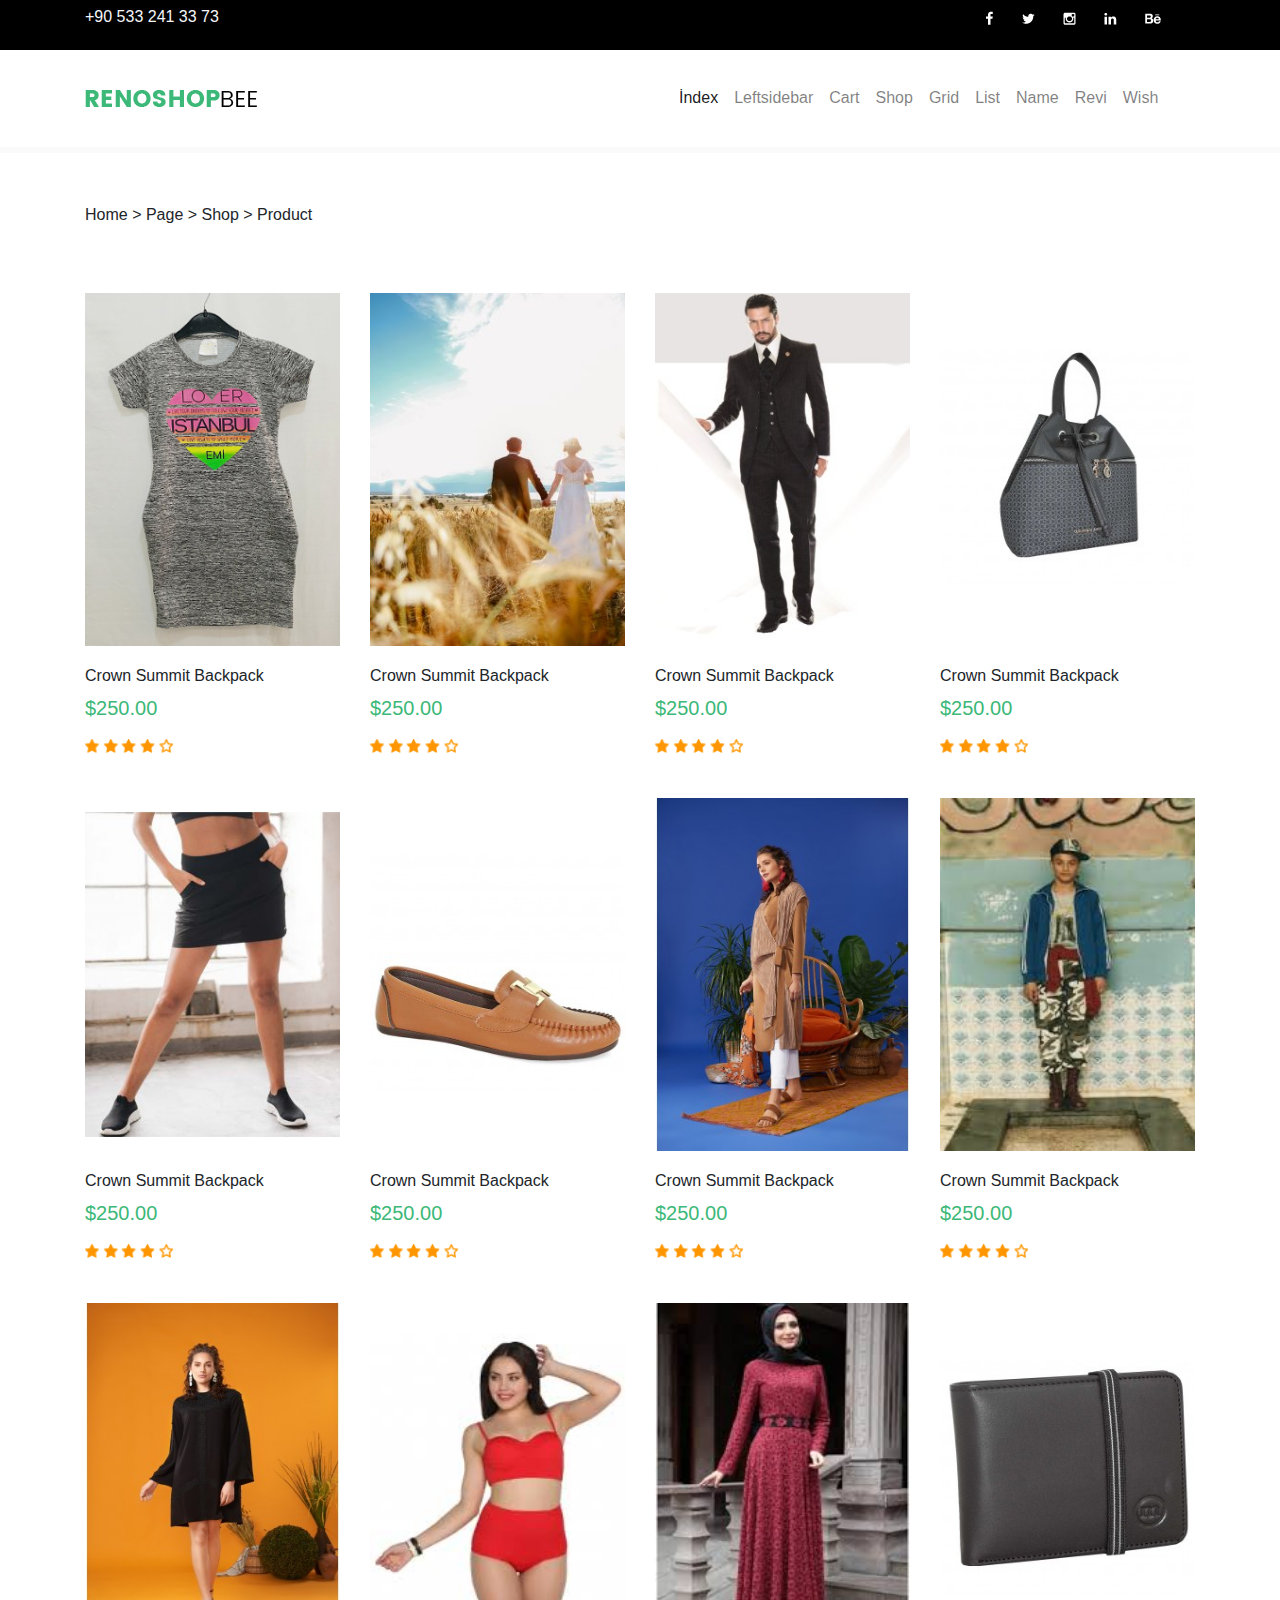
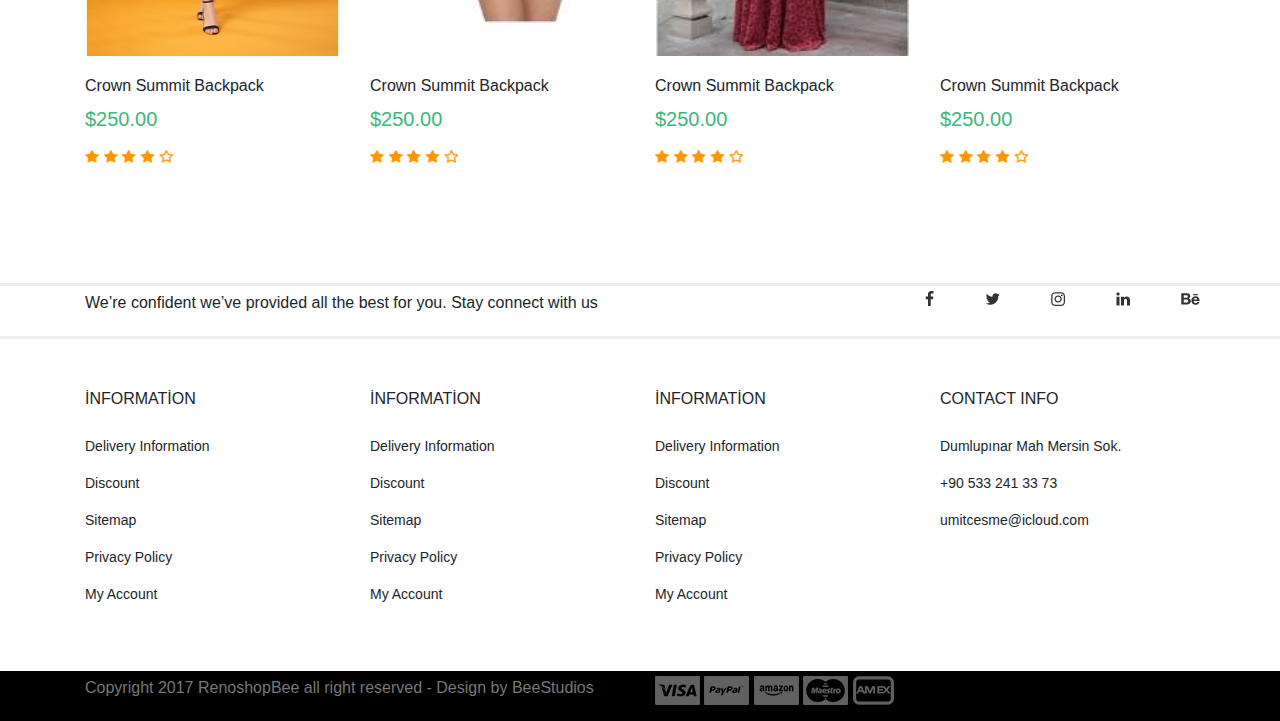
<file: shop-grid-full.html>
<!DOCTYPE html>
<html lang="en">
<head>
    <meta charset="UTF-8">
    <meta name="viewport" content="width=device-width, initial-scale=1.0">
    <meta http-equiv="X-UA-Compatible" content="ie=edge">
    <title>RENOSHOP</title>
    <link rel="stylesheet" href="index.html">
    <link rel="stylesheet" href="shop-cart.html">
    <link rel="stylesheet" href="leftsidebar.html">
    <link rel="stylesheet" href="style.css">
    <link rel="stylesheet" href="https://stackpath.bootstrapcdn.com/bootstrap/4.3.1/css/bootstrap.min.css" integrity="sha384-ggOyR0iXCbMQv3Xipma34MD+dH/1fQ784/j6cY/iJTQUOhcWr7x9JvoRxT2MZw1T" crossorigin="anonymous">
</head>
<body>
    <header>
        <!-- üst menüdeki sosyal iconları sağa tam yaslayamadım! -->
        <div class="header-top">
            <div class="container">
                <div class="row">
                    <div class="col">
                        <p>+90 533 241 33 73</p>
                    </div>
                    <div class="col">
                        <img src="images/icon.png" alt="">
                    </div>
                </div>
            </div>
        </div>
        <div class="header">
            <div class="container">
                <div class="row">
                    <div class="col">
                        <a href="index.html"><img src="images/logo.png" alt="" style="padding: 20px 0;"></a>
                    </div>
                    <div class="col">
                        <div class="header-menu">
                            <div class="menu">
                                <nav class="navbar navbar-expand-lg navbar-light">
                                <button class="navbar-toggler" type="button" data-toggle="collapse" data-target="#navbarNavAltMarkup" aria-controls="navbarNavAltMarkup" aria-expanded="false" aria-label="Toggle navigation">
                                    <span class="navbar-toggler-icon"></span>
                                </button>
                                <div class="collapse navbar-collapse" id="navbarNavAltMarkup">
                                    <div class="navbar-nav">
                                    <a class="nav-item nav-link active" href="index.html">İndex <span class="sr-only">(current)</span></a>
                                    <a class="nav-item nav-link" href="leftsidebar.html">Leftsidebar</a>
                                    <a class="nav-item nav-link" href="shop-cart.html">Cart</a>
                                    <a class="nav-item nav-link" href="shop-comparation.html">Shop</a>
                                    <a class="nav-item nav-link" href="shop-grid-full.html">Grid</a>
                                    <a class="nav-item nav-link" href="shop-list-full.html">List</a>
                                    <a class="nav-item nav-link" href="Shop-products-name.html">Name</a>
                                    <a class="nav-item nav-link" href="shop-products-name-review.html">Revi</a>
                                    <a class="nav-item nav-link" href="wishlist.html">Wish</a>
                                    </div>
                                </div>
                                </nav>
                            </div>
                        </div>
                    </div>
                </div>
            </div>
        </div>
    </header>
    <main>
        <div class="shop-list-section">
            <div class="container">
                <div class="shop-list-title">
                    <p>Home > Page > Shop > Product</p>
                </div>
                <div class="shop-list">
                    <div class="row">
                        <div class="col-md-3">
                            <img src="images/crm.jpg" alt="">
                            <h6>Crown Summit Backpack</h6>
                            <p>$250.00</p>
                            <div class="yildiz">
                                <img src="images/yildiz.png" alt="">
                            </div>
                        </div>
                        <div class="col-md-3">
                            <img src="images/crm1.jpg" alt="">
                            <h6>Crown Summit Backpack</h6>
                            <p>$250.00</p>
                            <div class="yildiz">
                                <img src="images/yildiz.png" alt="">
                            </div>
                        </div>
                        <div class="col-md-3">
                            <img src="images/crm2.jpg" alt="">
                            <h6>Crown Summit Backpack</h6>
                            <p>$250.00</p>
                            <div class="yildiz">
                                <img src="images/yildiz.png" alt="">
                            </div>
                        </div>
                        <div class="col-md-3">
                            <img src="images/crm4.jpg" alt="">
                            <h6>Crown Summit Backpack</h6>
                            <p>$250.00</p>
                            <div class="yildiz">
                                <img src="images/yildiz.png" alt="">
                            </div>
                        </div>
                    </div>
                    <div class="row">
                        <div class="col-md-3">
                            <img src="images/crm5.jpg" alt="">
                            <h6>Crown Summit Backpack</h6>
                            <p>$250.00</p>
                            <div class="yildiz">
                                <img src="images/yildiz.png" alt="">
                            </div>
                        </div>
                        <div class="col-md-3">
                            <img src="images/crm6.jpg" alt="">
                            <h6>Crown Summit Backpack</h6>
                            <p>$250.00</p>
                            <div class="yildiz">
                                <img src="images/yildiz.png" alt="">
                            </div>
                        </div>
                        <div class="col-md-3">
                            <img src="images/crm7.jpg" alt="">
                            <h6>Crown Summit Backpack</h6>
                            <p>$250.00</p>
                            <div class="yildiz">
                                <img src="images/yildiz.png" alt="">
                            </div>
                        </div>
                        <div class="col-md-3">
                            <img src="images/crm8.jpg" alt="">
                            <h6>Crown Summit Backpack</h6>
                            <p>$250.00</p>
                            <div class="yildiz">
                                <img src="images/yildiz.png" alt="">
                            </div>
                        </div>
                    </div>
                    <div class="row">
                        <div class="col-md-3">
                            <img src="images/crm9.jpg" alt="">
                            <h6>Crown Summit Backpack</h6>
                            <p>$250.00</p>
                            <div class="yildiz">
                                <img src="images/yildiz.png" alt="">
                            </div>
                        </div>
                        <div class="col-md-3">
                            <img src="images/crm10.jpg" alt="">
                            <h6>Crown Summit Backpack</h6>
                            <p>$250.00</p>
                            <div class="yildiz">
                                <img src="images/yildiz.png" alt="">
                            </div>
                        </div>
                        <div class="col-md-3">
                            <img src="images/crm11.jpg" alt="">
                            <h6>Crown Summit Backpack</h6>
                            <p>$250.00</p>
                            <div class="yildiz">
                                <img src="images/yildiz.png" alt="">
                            </div>
                        </div>
                        <div class="col-md-3">
                            <img src="images/crm3.jpg" alt="">
                            <h6>Crown Summit Backpack</h6>
                            <p>$250.00</p>
                            <div class="yildiz">
                                <img src="images/yildiz.png" alt="">
                            </div>
                        </div>
                    </div>
                </div>
            </div>
        </div>
    </main>
    <footer>
        <div class="footer-top">
            <div class="container">
                <div class="row">
                    <div class="col-md-6">
                        <p>We’re confident we’ve provided all the best for you. Stay connect with us</p>
                    </div>
                    <div class="col-md-6">
                        <img src="images/social.png" alt="">
                    </div>
                </div>
            </div>
        </div>
        <div class="footer">
            <div class="container">
                <div class="row">
                    <div class="col-md-3 col-sm-6 col-xs-12">
                        <h4>İNFORMATİON</h4>
                        <p>Delivery Information</p>
                        <p>Discount</p>
                        <p>Sitemap</p>
                        <p>Privacy Policy</p>
                        <p>My Account</p>
                    </div>
                    <div class="col-md-3 col-sm-6 col-xs-12">
                        <h4>İNFORMATİON</h4>
                        <p>Delivery Information</p>
                        <p>Discount</p>
                        <p>Sitemap</p>
                        <p>Privacy Policy</p>
                        <p>My Account</p>
                    </div>
                    <div class="col-md-3 col-sm-6 col-xs-12">
                        <h4>İNFORMATİON</h4>
                        <p>Delivery Information</p>
                        <p>Discount</p>
                        <p>Sitemap</p>
                        <p>Privacy Policy</p>
                        <p>My Account</p>
                    </div>
                    <div class="col-md-3 col-sm-6 col-xs-12">
                        <h4>CONTACT INFO</h4>
                        <p>Dumlupınar Mah Mersin Sok.</p>
                        <p>+90 533 241 33 73</p>
                        <p>umitcesme@icloud.com</p>
                    </div>
                </div>
            </div>
        </div>
        <div class="footer-bottom">
            <div class="container">
                <div class="row">
                    <div class="col-md-6">
                        <p>Copyright 2017 RenoshopBee all right reserved  -  Design by BeeStudios</p>
                    </div>
                    <div class="col-md-6">
                        <img src="images/visa5.png" alt="">
                        <img src="images/paypal11.png" alt="">
                        <img src="images/amazon3.png" alt="">
                        <img src="images/maestro1.png" alt="">
                        <img src="images/card34.png" alt="">
                    </div>
                </div>
            </div>
        </div>
    </footer>


    <script src="https://code.jquery.com/jquery-3.3.1.slim.min.js" integrity="sha384-q8i/X+965DzO0rT7abK41JStQIAqVgRVzpbzo5smXKp4YfRvH+8abtTE1Pi6jizo" crossorigin="anonymous"></script>
    <script src="https://cdnjs.cloudflare.com/ajax/libs/popper.js/1.14.7/umd/popper.min.js" integrity="sha384-UO2eT0CpHqdSJQ6hJty5KVphtPhzWj9WO1clHTMGa3JDZwrnQq4sF86dIHNDz0W1" crossorigin="anonymous"></script>
    <script src="https://stackpath.bootstrapcdn.com/bootstrap/4.3.1/js/bootstrap.min.js" integrity="sha384-JjSmVgyd0p3pXB1rRibZUAYoIIy6OrQ6VrjIEaFf/nJGzIxFDsf4x0xIM+B07jRM" crossorigin="anonymous"></script>
</body>
</html>
</file>
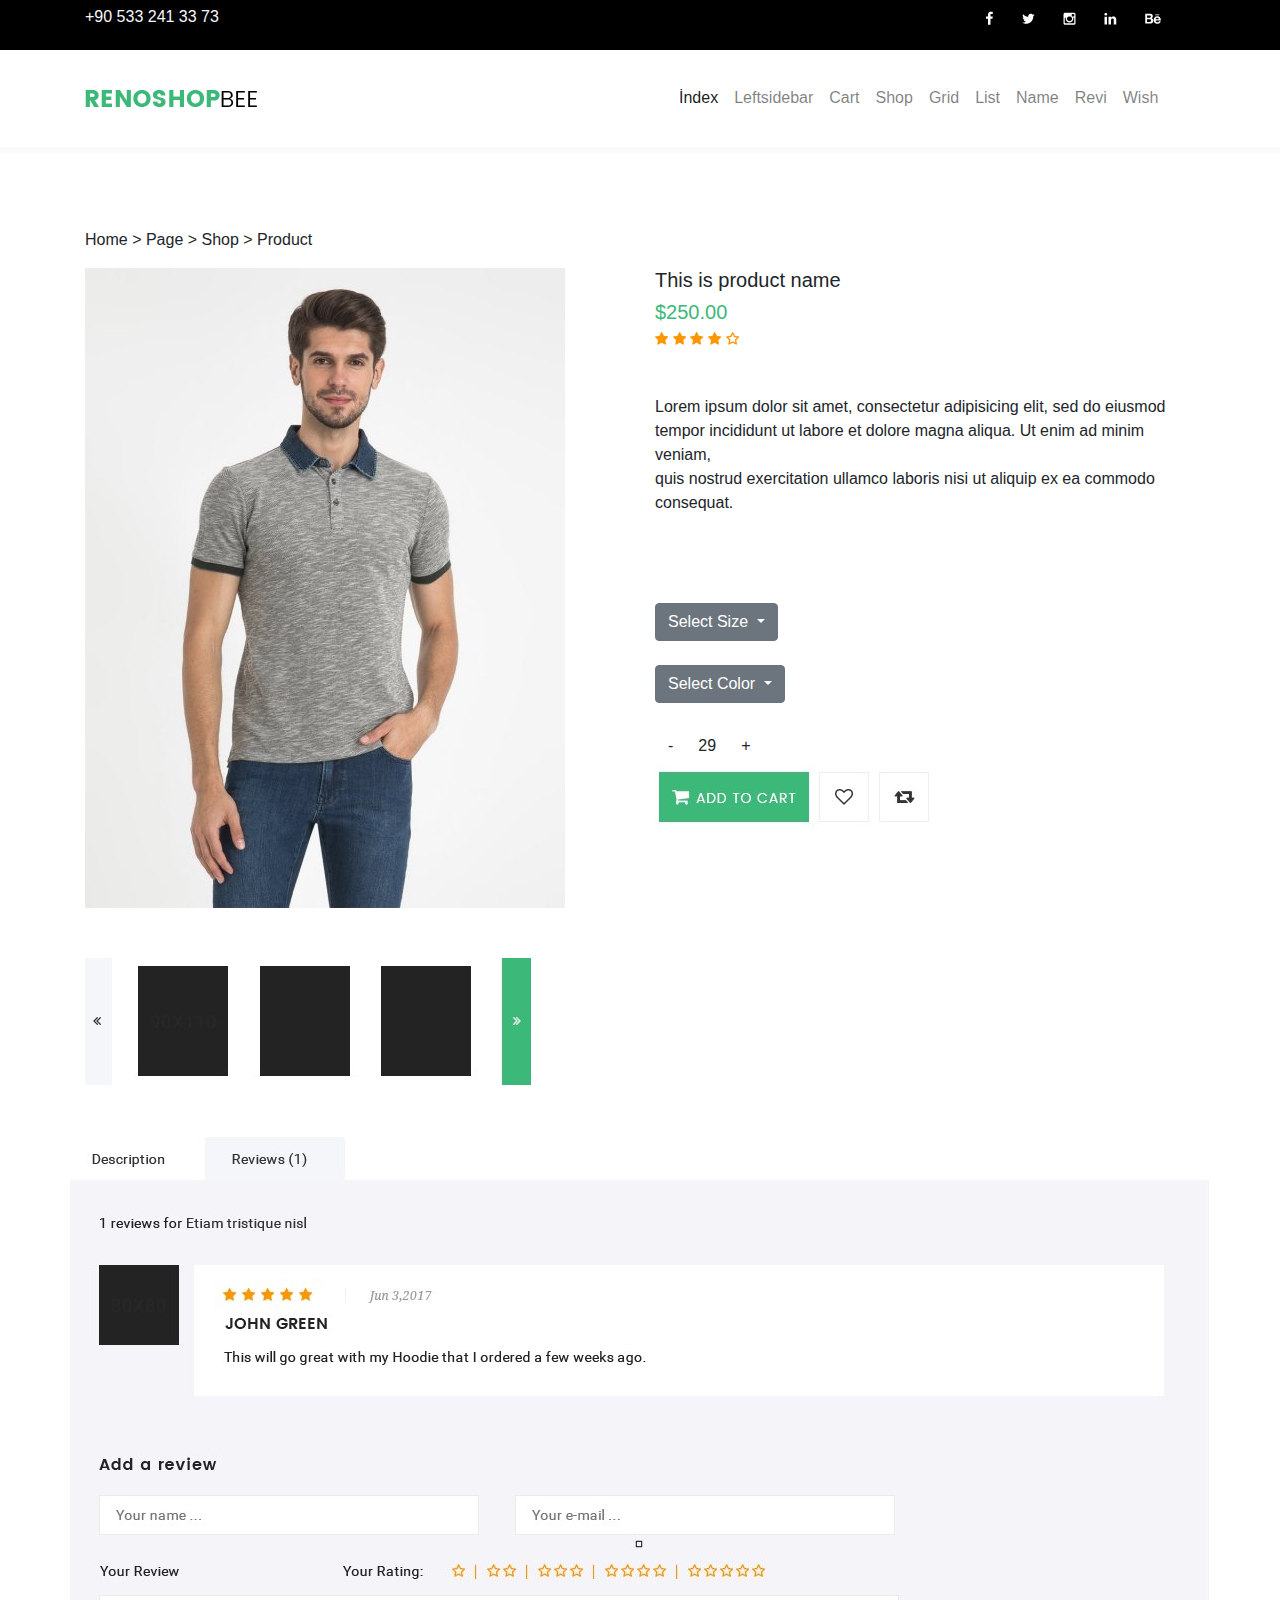
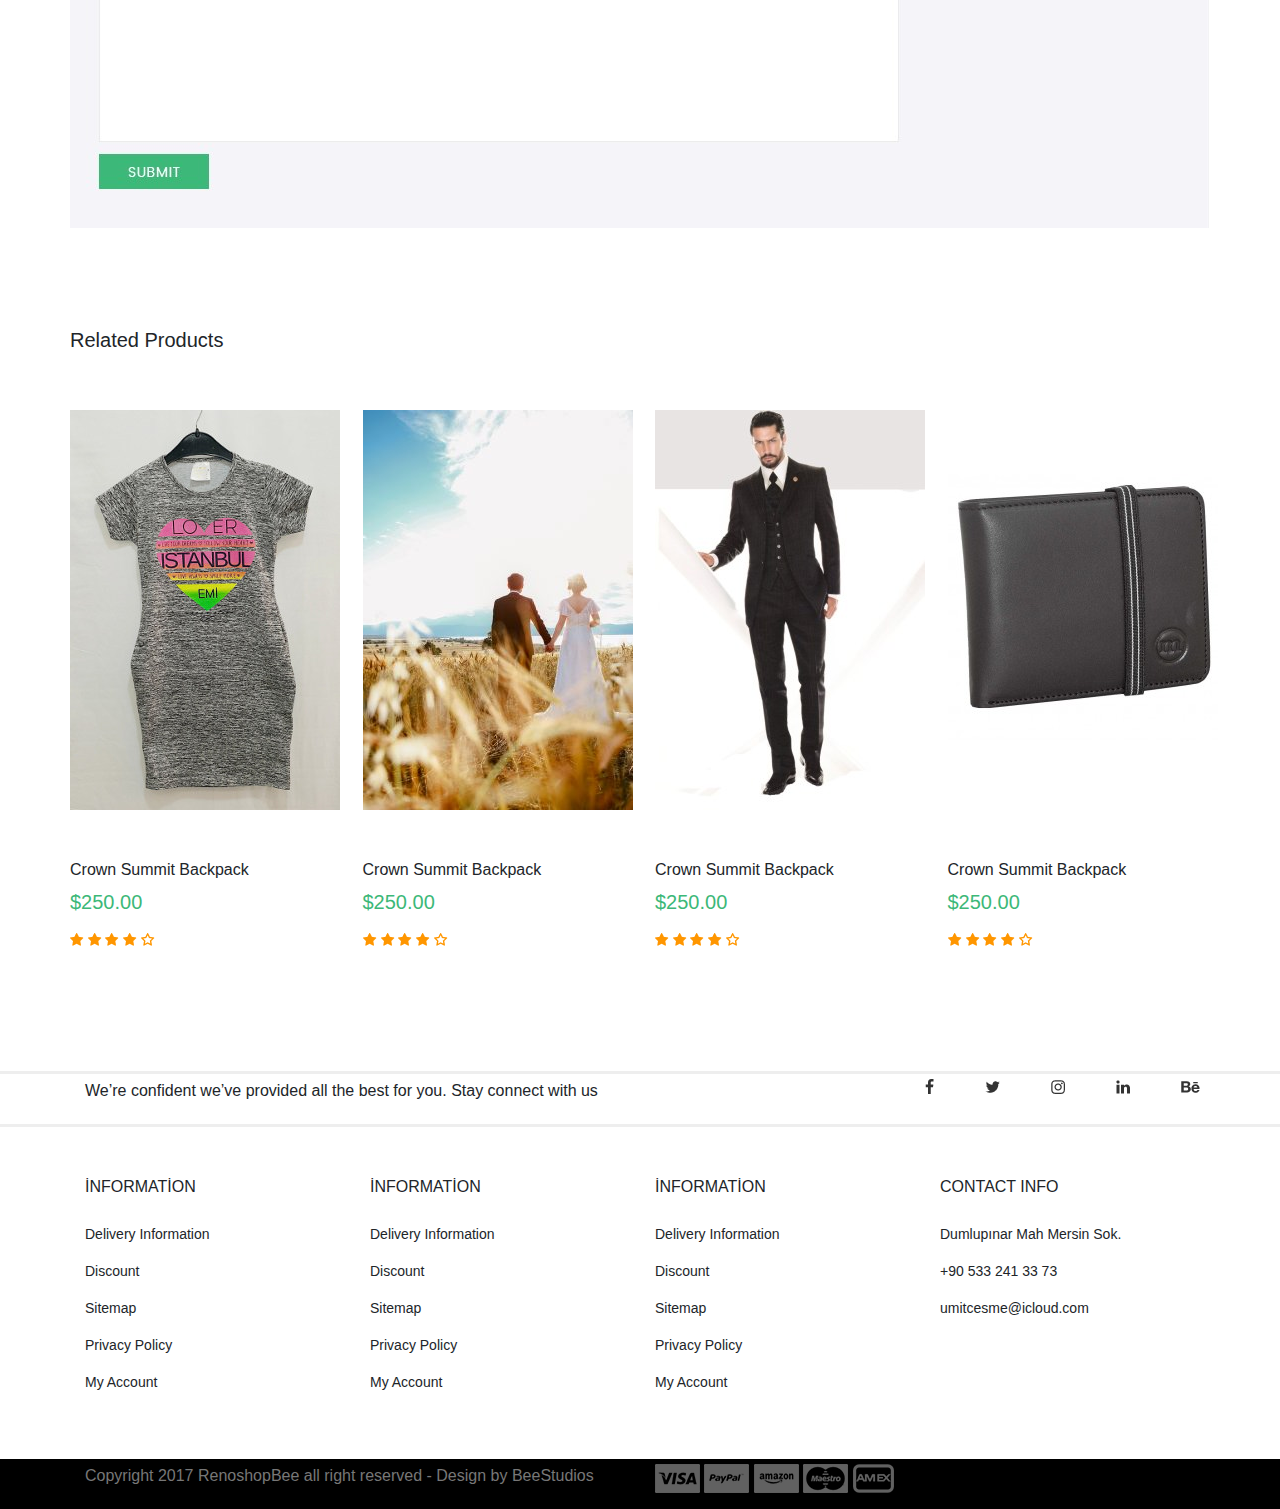
<file: shop-products-name-review.html>
<!DOCTYPE html>
<html lang="en">
<head>
    <meta charset="UTF-8">
    <meta name="viewport" content="width=device-width, initial-scale=1.0">
    <meta http-equiv="X-UA-Compatible" content="ie=edge">
    <title>RENOSHOP</title>
    <link rel="stylesheet" href="index.html">
    <link rel="stylesheet" href="shop-cart.html">
    <link rel="stylesheet" href="leftsidebar.html">
    <link rel="stylesheet" href="style.css">
    <link rel="stylesheet" href="https://stackpath.bootstrapcdn.com/bootstrap/4.3.1/css/bootstrap.min.css" integrity="sha384-ggOyR0iXCbMQv3Xipma34MD+dH/1fQ784/j6cY/iJTQUOhcWr7x9JvoRxT2MZw1T" crossorigin="anonymous">
</head>
<body>
    <header>
        <!-- üst menüdeki sosyal iconları sağa tam yaslayamadım! -->
        <div class="header-top">
            <div class="container">
                <div class="row">
                    <div class="col">
                        <p>+90 533 241 33 73</p>
                    </div>
                    <div class="col">
                        <img src="images/icon.png" alt="">
                    </div>
                </div>
            </div>
        </div>
        <div class="header">
            <div class="container">
                <div class="row">
                    <div class="col">
                        <a href="index.html"><img src="images/logo.png" alt="" style="padding: 20px 0;"></a>
                    </div>
                    <div class="col">
                        <div class="header-menu">
                            <div class="menu">
                                <nav class="navbar navbar-expand-lg navbar-light">
                                <button class="navbar-toggler" type="button" data-toggle="collapse" data-target="#navbarNavAltMarkup" aria-controls="navbarNavAltMarkup" aria-expanded="false" aria-label="Toggle navigation">
                                    <span class="navbar-toggler-icon"></span>
                                </button>
                                <div class="collapse navbar-collapse" id="navbarNavAltMarkup">
                                    <div class="navbar-nav">
                                    <a class="nav-item nav-link active" href="index.html">İndex <span class="sr-only">(current)</span></a>
                                    <a class="nav-item nav-link" href="leftsidebar.html">Leftsidebar</a>
                                    <a class="nav-item nav-link" href="shop-cart.html">Cart</a>
                                    <a class="nav-item nav-link" href="shop-comparation.html">Shop</a>
                                    <a class="nav-item nav-link" href="shop-grid-full.html">Grid</a>
                                    <a class="nav-item nav-link" href="shop-list-full.html">List</a>
                                    <a class="nav-item nav-link" href="Shop-products-name.html">Name</a>
                                    <a class="nav-item nav-link" href="shop-products-name-review.html">Revi</a>
                                    <a class="nav-item nav-link" href="wishlist.html">Wish</a>
                                    </div>
                                </div>
                                </nav>
                            </div>
                        </div>
                    </div>
                </div>
            </div>
        </div>
    </header>
    <main>
        <div class="product-section">
            <div class="container">
                <div class="product-title">
                    <p>Home > Page > Shop > Product</p>
                </div>
                <div class="product-chapter">
                    <div class="row">
                        <div class="col-md-6">
                            <img src="images/tisört.jpg" alt="">
                            <img src="images/icon.jpg" alt="">
                        </div>
                        <div class="col-md-6">
                            <div class="chapter-title">
                                <h5>This is product name</h5>
                                <h6>$250.00</h6>
                                <img src="images/yildiz.png" alt="">
                                <p>Lorem ipsum dolor sit amet, consectetur adipisicing elit, sed do eiusmod<br> tempor incididunt ut labore et        dolore magna aliqua. Ut enim ad minim veniam,<br> quis nostrud exercitation ullamco laboris nisi ut aliquip ex ea    commodo <br>consequat.</p> 
                            </div> <br> <br> <br> 
                            <div class="dropdown-area">
                                <div class="dropdown">
                                    <button class="btn btn-secondary dropdown-toggle" type="button" id="dropdownMenuButton" data-toggle="dropdown" aria-haspopup="true" aria-expanded="false">
                                     Select Size
                                    </button>
                                    <div class="dropdown-menu" aria-labelledby="dropdownMenuButton">
                                      <a class="dropdown-item" href="#">28</a>
                                      <a class="dropdown-item" href="#">29</a>
                                      <a class="dropdown-item" href="#">30</a>
                                    </div>
                                </div> <br>
                                <div class="dropdown">
                                    <button class="btn btn-secondary dropdown-toggle" type="button" id="dropdownMenuButton" data-toggle="dropdown" aria-haspopup="true" aria-expanded="false">
                                      Select Color
                                    </button>
                                    <div class="dropdown-menu" aria-labelledby="dropdownMenuButton">
                                      <a class="dropdown-item" href="#">Blue</a>
                                      <a class="dropdown-item" href="#">Pink</a>
                                      <a class="dropdown-item" href="#">Black</a>
                                    </div>
                                </div> <br>
                                <div class="btn-group" role="group" aria-label="...">
                                    <button type="button" class="btn btn-default">-</button>
                                    <button type="button" class="btn btn-default">29</button>
                                    <button type="button" class="btn btn-default">+</button>
                                </div>
                            </div>
                            <img src="images/cart.jpg" alt="">
                        </div>
                        <div class="form-image">
                            <img src="images/form.jpg" alt="">
                        </div>
                        <div class="related-products">
                            <div class="related-title">
                                <h5>Related Products</h5>
                            </div>
                            <div class="row">
                                <div class="col-md-3">
                                    <img src="images/crm.jpg" alt="">
                                    <h6>Crown Summit Backpack</h6>
                                    <p>$250.00</p>
                                    <img src="images/yildiz.png" alt="">
                                </div>
                                <div class="col-md-3">
                                    <img src="images/crm1.jpg" alt="">
                                    <h6>Crown Summit Backpack</h6>
                                    <p>$250.00</p>
                                    <img src="images/yildiz.png" alt="">
                                </div>
                                <div class="col-md-3">
                                    <img src="images/crm2.jpg" alt="">
                                    <h6>Crown Summit Backpack</h6>
                                    <p>$250.00</p>
                                    <img src="images/yildiz.png" alt="">
                                </div>
                                <div class="col-md-3">
                                    <img src="images/crm3.jpg" alt="">
                                    <h6>Crown Summit Backpack</h6>
                                    <p>$250.00</p>
                                    <img src="images/yildiz.png" alt="">
                                </div>
                            </div>
                        </div>
                    </div>
                </div>
            </div>
        </div>
    </main>
    <footer>
        <div class="footer-top">
            <div class="container">
                <div class="row">
                    <div class="col-md-6">
                        <p>We’re confident we’ve provided all the best for you. Stay connect with us</p>
                    </div>
                    <div class="col-md-6">
                        <img src="images/social.png" alt="">
                    </div>
                </div>
            </div>
        </div>
        <div class="footer">
            <div class="container">
                <div class="row">
                    <div class="col-md-3 col-sm-6 col-xs-12">
                        <h4>İNFORMATİON</h4>
                        <p>Delivery Information</p>
                        <p>Discount</p>
                        <p>Sitemap</p>
                        <p>Privacy Policy</p>
                        <p>My Account</p>
                    </div>
                    <div class="col-md-3 col-sm-6 col-xs-12">
                        <h4>İNFORMATİON</h4>
                        <p>Delivery Information</p>
                        <p>Discount</p>
                        <p>Sitemap</p>
                        <p>Privacy Policy</p>
                        <p>My Account</p>
                    </div>
                    <div class="col-md-3 col-sm-6 col-xs-12">
                        <h4>İNFORMATİON</h4>
                        <p>Delivery Information</p>
                        <p>Discount</p>
                        <p>Sitemap</p>
                        <p>Privacy Policy</p>
                        <p>My Account</p>
                    </div>
                    <div class="col-md-3 col-sm-6 col-xs-12">
                        <h4>CONTACT INFO</h4>
                        <p>Dumlupınar Mah Mersin Sok.</p>
                        <p>+90 533 241 33 73</p>
                        <p>umitcesme@icloud.com</p>
                    </div>
                </div>
            </div>
        </div>
        <div class="footer-bottom">
            <div class="container">
                <div class="row">
                    <div class="col-md-6">
                        <p>Copyright 2017 RenoshopBee all right reserved  -  Design by BeeStudios</p>
                    </div>
                    <div class="col-md-6">
                        <img src="images/visa5.png" alt="">
                        <img src="images/paypal11.png" alt="">
                        <img src="images/amazon3.png" alt="">
                        <img src="images/maestro1.png" alt="">
                        <img src="images/card34.png" alt="">
                    </div>
                </div>
            </div>
        </div>
    </footer>



    
    <script src="https://code.jquery.com/jquery-3.3.1.slim.min.js" integrity="sha384-q8i/X+965DzO0rT7abK41JStQIAqVgRVzpbzo5smXKp4YfRvH+8abtTE1Pi6jizo" crossorigin="anonymous"></script>
    <script src="https://cdnjs.cloudflare.com/ajax/libs/popper.js/1.14.7/umd/popper.min.js" integrity="sha384-UO2eT0CpHqdSJQ6hJty5KVphtPhzWj9WO1clHTMGa3JDZwrnQq4sF86dIHNDz0W1" crossorigin="anonymous"></script>
    <script src="https://stackpath.bootstrapcdn.com/bootstrap/4.3.1/js/bootstrap.min.js" integrity="sha384-JjSmVgyd0p3pXB1rRibZUAYoIIy6OrQ6VrjIEaFf/nJGzIxFDsf4x0xIM+B07jRM" crossorigin="anonymous"></script>
</body>
</html>
</file>
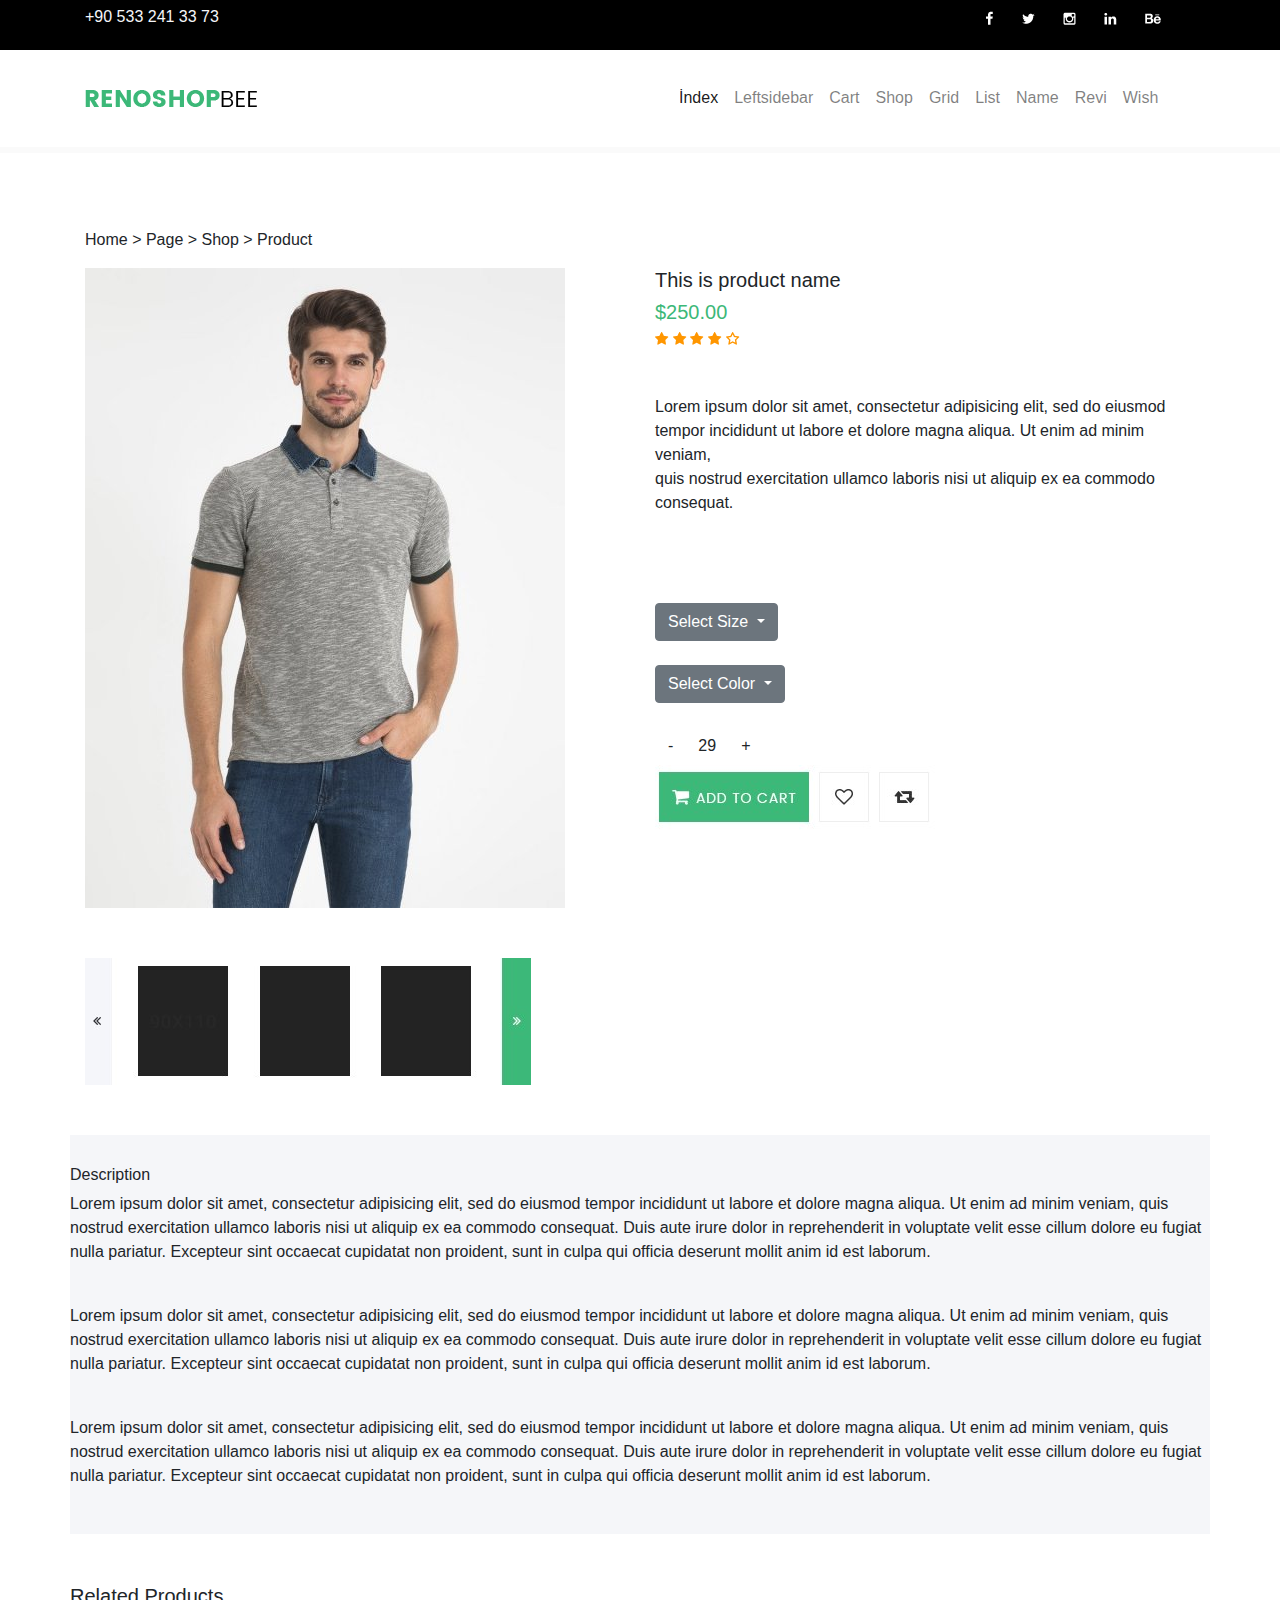
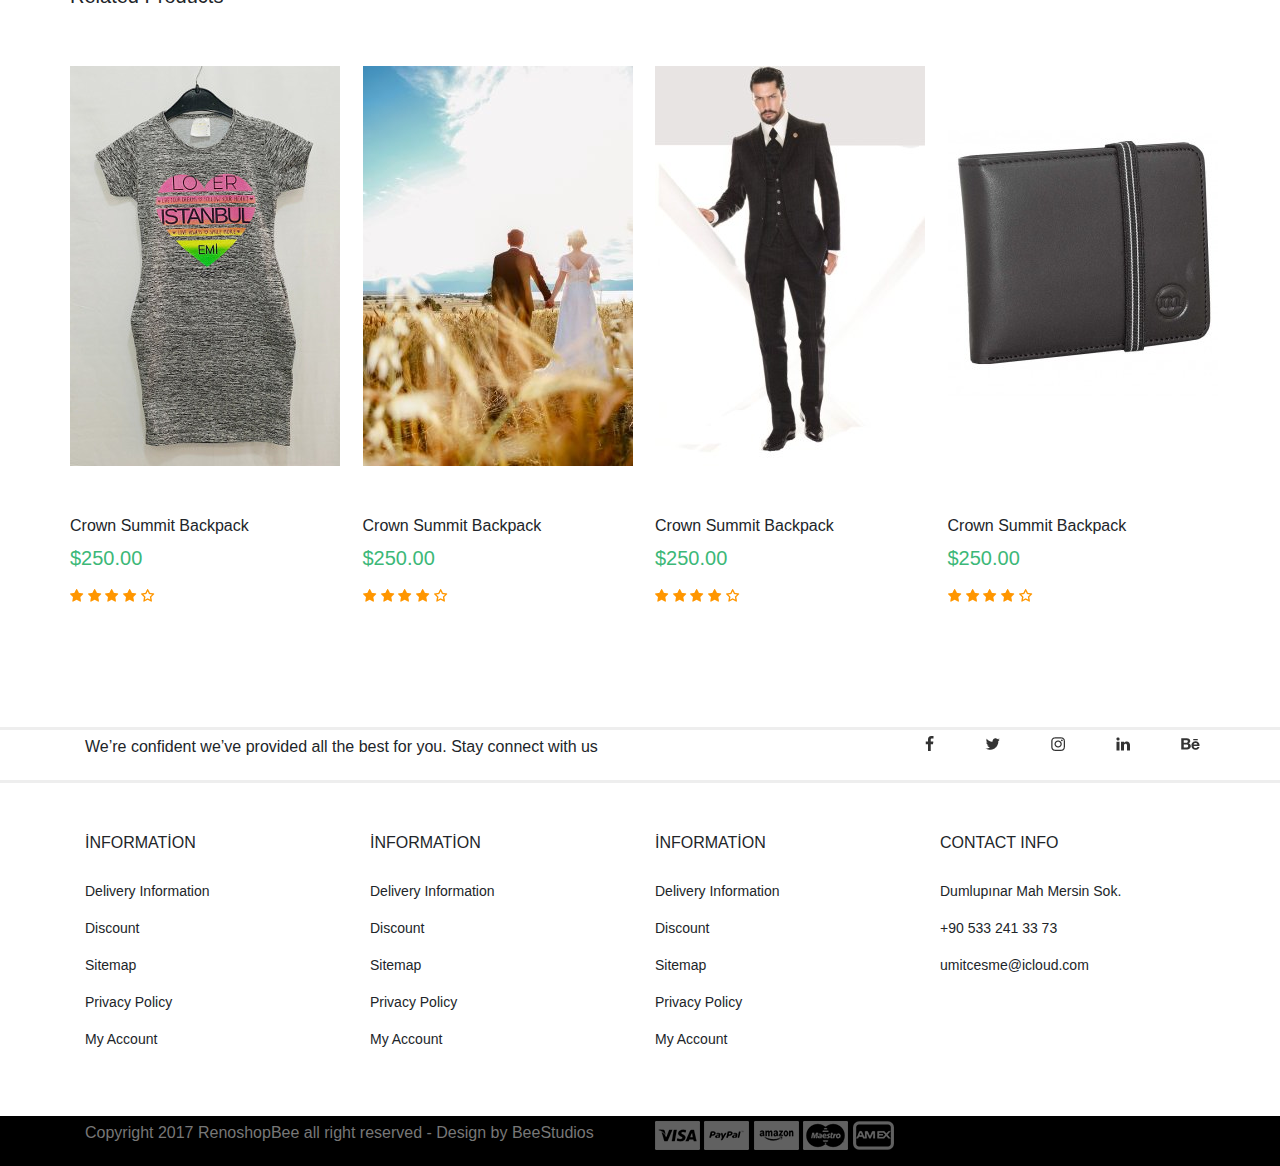
<file: Shop-products-name.html>
<!DOCTYPE html>
<html lang="en">
<head>
    <meta charset="UTF-8">
    <meta name="viewport" content="width=device-width, initial-scale=1.0">
    <meta http-equiv="X-UA-Compatible" content="ie=edge">
    <title>RENOSHOP</title>
    <link rel="stylesheet" href="index.html">
    <link rel="stylesheet" href="shop-cart.html">
    <link rel="stylesheet" href="leftsidebar.html">
    <link rel="stylesheet" href="style.css">
    <link rel="stylesheet" href="https://stackpath.bootstrapcdn.com/bootstrap/4.3.1/css/bootstrap.min.css" integrity="sha384-ggOyR0iXCbMQv3Xipma34MD+dH/1fQ784/j6cY/iJTQUOhcWr7x9JvoRxT2MZw1T" crossorigin="anonymous">
</head>
<body>
    <header>
        <!-- üst menüdeki sosyal iconları sağa tam yaslayamadım! -->
        <div class="header-top">
            <div class="container">
                <div class="row">
                    <div class="col">
                        <p>+90 533 241 33 73</p>
                    </div>
                    <div class="col">
                        <img src="images/icon.png" alt="">
                    </div>
                </div>
            </div>
        </div>
        <div class="header">
            <div class="container">
                <div class="row">
                    <div class="col">
                        <a href="index.html"><img src="images/logo.png" alt="" style="padding: 20px 0;"></a>
                    </div>
                    <div class="col">
                        <div class="header-menu">
                            <div class="menu">
                                <nav class="navbar navbar-expand-lg navbar-light">
                                <button class="navbar-toggler" type="button" data-toggle="collapse" data-target="#navbarNavAltMarkup" aria-controls="navbarNavAltMarkup" aria-expanded="false" aria-label="Toggle navigation">
                                    <span class="navbar-toggler-icon"></span>
                                </button>
                                <div class="collapse navbar-collapse" id="navbarNavAltMarkup">
                                    <div class="navbar-nav">
                                    <a class="nav-item nav-link active" href="index.html">İndex <span class="sr-only">(current)</span></a>
                                    <a class="nav-item nav-link" href="leftsidebar.html">Leftsidebar</a>
                                    <a class="nav-item nav-link" href="shop-cart.html">Cart</a>
                                    <a class="nav-item nav-link" href="shop-comparation.html">Shop</a>
                                    <a class="nav-item nav-link" href="shop-grid-full.html">Grid</a>
                                    <a class="nav-item nav-link" href="shop-list-full.html">List</a>
                                    <a class="nav-item nav-link" href="Shop-products-name.html">Name</a>
                                    <a class="nav-item nav-link" href="shop-products-name-review.html">Revi</a>
                                    <a class="nav-item nav-link" href="wishlist.html">Wish</a>
                                    </div>
                                </div>
                                </nav>
                            </div>
                        </div>
                    </div>
                </div>
            </div>
        </div>
    </header>
    <main>
        <div class="product-section">
            <div class="container">
                <div class="product-title">
                    <p>Home > Page > Shop > Product</p>
                </div>
                <div class="product-chapter">
                    <div class="row">
                        <div class="col-md-6">
                            <img src="images/tisört.jpg" alt="">
                            <img src="images/icon.jpg" alt="">
                        </div>
                        <div class="col-md-6">
                            <div class="chapter-title">
                                <h5>This is product name</h5>
                                <h6>$250.00</h6>
                                <img src="images/yildiz.png" alt="">
                                <p>Lorem ipsum dolor sit amet, consectetur adipisicing elit, sed do eiusmod<br> tempor incididunt ut labore et        dolore magna aliqua. Ut enim ad minim veniam,<br> quis nostrud exercitation ullamco laboris nisi ut aliquip ex ea    commodo <br>consequat.</p> 
                            </div> <br> <br> <br> 
                            <div class="dropdown-area">
                                <div class="dropdown">
                                    <button class="btn btn-secondary dropdown-toggle" type="button" id="dropdownMenuButton" data-toggle="dropdown" aria-haspopup="true" aria-expanded="false">
                                     Select Size
                                    </button>
                                    <div class="dropdown-menu" aria-labelledby="dropdownMenuButton">
                                      <a class="dropdown-item" href="#">28</a>
                                      <a class="dropdown-item" href="#">29</a>
                                      <a class="dropdown-item" href="#">30</a>
                                    </div>
                                </div> <br>
                                <div class="dropdown">
                                    <button class="btn btn-secondary dropdown-toggle" type="button" id="dropdownMenuButton" data-toggle="dropdown" aria-haspopup="true" aria-expanded="false">
                                      Select Color
                                    </button>
                                    <div class="dropdown-menu" aria-labelledby="dropdownMenuButton">
                                      <a class="dropdown-item" href="#">Blue</a>
                                      <a class="dropdown-item" href="#">Pink</a>
                                      <a class="dropdown-item" href="#">Black</a>
                                    </div>
                                </div> <br>
                                <div class="btn-group" role="group" aria-label="...">
                                    <button type="button" class="btn btn-default">-</button>
                                    <button type="button" class="btn btn-default">29</button>
                                    <button type="button" class="btn btn-default">+</button>
                                </div>
                            </div>
                            <img src="images/cart.jpg" alt="">
                        </div>
                        <div class="product-text">
                            <h6>Description</h6>
                            <p>Lorem ipsum dolor sit amet, consectetur adipisicing elit, sed do eiusmod tempor incididunt ut labore et dolore magna aliqua. Ut enim ad minim veniam, quis nostrud exercitation ullamco laboris nisi ut aliquip ex ea commodo consequat. Duis aute irure dolor in reprehenderit in voluptate velit esse cillum dolore eu fugiat nulla pariatur. Excepteur sint occaecat cupidatat non proident, sunt in culpa qui officia deserunt mollit anim id est laborum.
                            </p> <br> 
                            <p>Lorem ipsum dolor sit amet, consectetur adipisicing elit, sed do eiusmod tempor incididunt ut labore et dolore magna aliqua. Ut enim ad minim veniam, quis nostrud exercitation ullamco laboris nisi ut aliquip ex ea commodo consequat. Duis aute irure dolor in reprehenderit in voluptate velit esse cillum dolore eu fugiat nulla pariatur. Excepteur sint occaecat cupidatat non proident, sunt in culpa qui officia deserunt mollit anim id est laborum.</p> <br> 
                            <p> Lorem ipsum dolor sit amet, consectetur adipisicing elit, sed do eiusmod tempor incididunt ut labore et dolore magna aliqua. Ut enim ad minim veniam, quis nostrud exercitation ullamco laboris nisi ut aliquip ex ea commodo consequat. Duis aute irure dolor in reprehenderit in voluptate velit esse cillum dolore eu fugiat nulla pariatur. Excepteur sint occaecat cupidatat non proident, sunt in culpa qui officia deserunt mollit anim id est laborum.</p>
                        </div>
                        <div class="related-products">
                            <div class="related-title">
                                <h5>Related Products</h5>
                            </div>
                            <div class="row">
                                <div class="col-md-3">
                                    <img src="images/crm.jpg" alt="">
                                    <h6>Crown Summit Backpack</h6>
                                    <p>$250.00</p>
                                    <img src="images/yildiz.png" alt="">
                                </div>
                                <div class="col-md-3">
                                    <img src="images/crm1.jpg" alt="">
                                    <h6>Crown Summit Backpack</h6>
                                    <p>$250.00</p>
                                    <img src="images/yildiz.png" alt="">
                                </div>
                                <div class="col-md-3">
                                    <img src="images/crm2.jpg" alt="">
                                    <h6>Crown Summit Backpack</h6>
                                    <p>$250.00</p>
                                    <img src="images/yildiz.png" alt="">
                                </div>
                                <div class="col-md-3">
                                    <img src="images/crm3.jpg" alt="">
                                    <h6>Crown Summit Backpack</h6>
                                    <p>$250.00</p>
                                    <img src="images/yildiz.png" alt="">
                                </div>
                            </div>
                        </div>
                    </div>
                </div>
            </div>
        </div>
    </main>
    <footer>
        <div class="footer-top">
            <div class="container">
                <div class="row">
                    <div class="col-md-6">
                        <p>We’re confident we’ve provided all the best for you. Stay connect with us</p>
                    </div>
                    <div class="col-md-6">
                        <img src="images/social.png" alt="">
                    </div>
                </div>
            </div>
        </div>
        <div class="footer">
            <div class="container">
                <div class="row">
                    <div class="col-md-3 col-sm-6 col-xs-12">
                        <h4>İNFORMATİON</h4>
                        <p>Delivery Information</p>
                        <p>Discount</p>
                        <p>Sitemap</p>
                        <p>Privacy Policy</p>
                        <p>My Account</p>
                    </div>
                    <div class="col-md-3 col-sm-6 col-xs-12">
                        <h4>İNFORMATİON</h4>
                        <p>Delivery Information</p>
                        <p>Discount</p>
                        <p>Sitemap</p>
                        <p>Privacy Policy</p>
                        <p>My Account</p>
                    </div>
                    <div class="col-md-3 col-sm-6 col-xs-12">
                        <h4>İNFORMATİON</h4>
                        <p>Delivery Information</p>
                        <p>Discount</p>
                        <p>Sitemap</p>
                        <p>Privacy Policy</p>
                        <p>My Account</p>
                    </div>
                    <div class="col-md-3 col-sm-6 col-xs-12">
                        <h4>CONTACT INFO</h4>
                        <p>Dumlupınar Mah Mersin Sok.</p>
                        <p>+90 533 241 33 73</p>
                        <p>umitcesme@icloud.com</p>
                    </div>
                </div>
            </div>
        </div>
        <div class="footer-bottom">
            <div class="container">
                <div class="row">
                    <div class="col-md-6">
                        <p>Copyright 2017 RenoshopBee all right reserved  -  Design by BeeStudios</p>
                    </div>
                    <div class="col-md-6">
                        <img src="images/visa5.png" alt="">
                        <img src="images/paypal11.png" alt="">
                        <img src="images/amazon3.png" alt="">
                        <img src="images/maestro1.png" alt="">
                        <img src="images/card34.png" alt="">
                    </div>
                </div>
            </div>
        </div>
    </footer>



    
    <script src="https://code.jquery.com/jquery-3.3.1.slim.min.js" integrity="sha384-q8i/X+965DzO0rT7abK41JStQIAqVgRVzpbzo5smXKp4YfRvH+8abtTE1Pi6jizo" crossorigin="anonymous"></script>
    <script src="https://cdnjs.cloudflare.com/ajax/libs/popper.js/1.14.7/umd/popper.min.js" integrity="sha384-UO2eT0CpHqdSJQ6hJty5KVphtPhzWj9WO1clHTMGa3JDZwrnQq4sF86dIHNDz0W1" crossorigin="anonymous"></script>
    <script src="https://stackpath.bootstrapcdn.com/bootstrap/4.3.1/js/bootstrap.min.js" integrity="sha384-JjSmVgyd0p3pXB1rRibZUAYoIIy6OrQ6VrjIEaFf/nJGzIxFDsf4x0xIM+B07jRM" crossorigin="anonymous"></script>
</body>
</html>
</file>
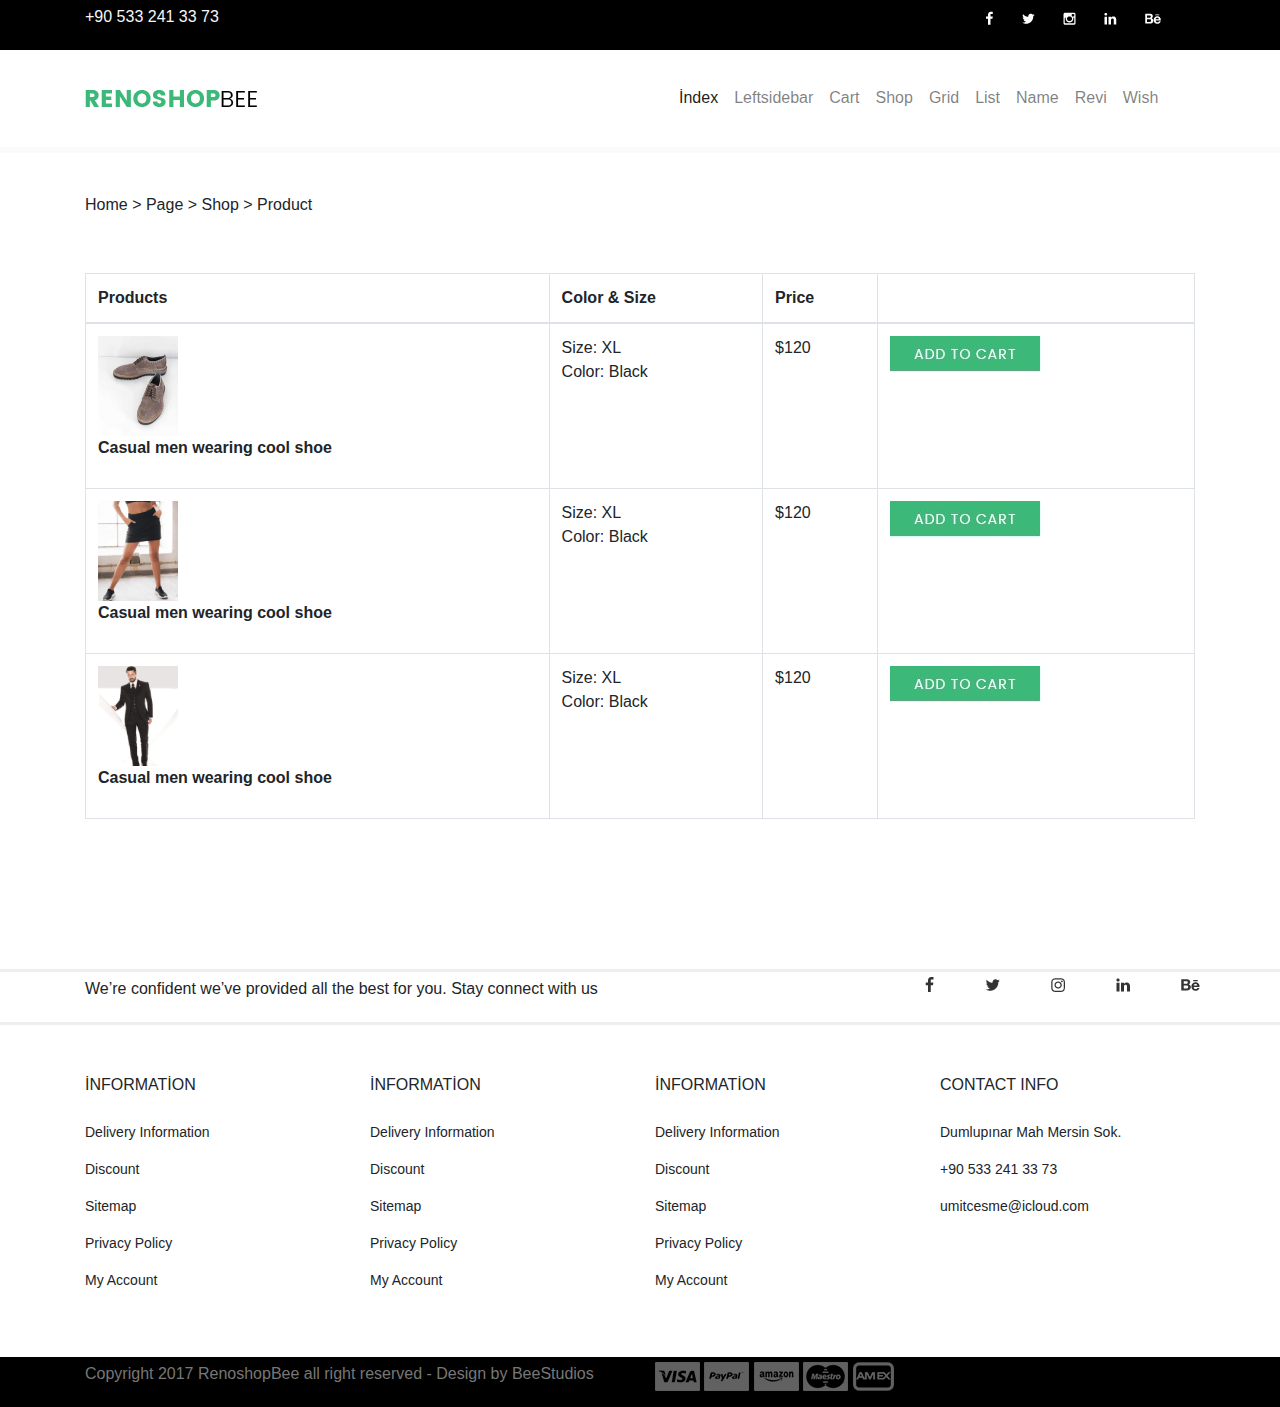
<file: wishlist.html>
<!DOCTYPE html>
<html lang="en">
<head>
    <meta charset="UTF-8">
    <meta name="viewport" content="width=device-width, initial-scale=1.0">
    <meta http-equiv="X-UA-Compatible" content="ie=edge">
    <title>RENOSHOP</title>
    <link rel="stylesheet" href="index.html">
    <link rel="stylesheet" href="shop-cart.html">
    <link rel="stylesheet" href="leftsidebar.html">
    <link rel="stylesheet" href="style.css">
    <link rel="stylesheet" href="https://stackpath.bootstrapcdn.com/bootstrap/4.3.1/css/bootstrap.min.css" integrity="sha384-ggOyR0iXCbMQv3Xipma34MD+dH/1fQ784/j6cY/iJTQUOhcWr7x9JvoRxT2MZw1T" crossorigin="anonymous">
</head>
<body>
    <header>
        <!-- üst menüdeki sosyal iconları sağa tam yaslayamadım! -->
        <div class="header-top">
            <div class="container">
                <div class="row">
                    <div class="col">
                        <p>+90 533 241 33 73</p>
                    </div>
                    <div class="col">
                        <img src="images/icon.png" alt="">
                    </div>
                </div>
            </div>
        </div>
        <div class="header">
            <div class="container">
                <div class="row">
                    <div class="col">
                        <a href="index.html"><img src="images/logo.png" alt="" style="padding: 20px 0;"></a>
                    </div>
                    <div class="col">
                        <div class="header-menu">
                            <div class="menu">
                                <nav class="navbar navbar-expand-lg navbar-light">
                                <button class="navbar-toggler" type="button" data-toggle="collapse" data-target="#navbarNavAltMarkup" aria-controls="navbarNavAltMarkup" aria-expanded="false" aria-label="Toggle navigation">
                                    <span class="navbar-toggler-icon"></span>
                                </button>
                                <div class="collapse navbar-collapse" id="navbarNavAltMarkup">
                                    <div class="navbar-nav">
                                    <a class="nav-item nav-link active" href="index.html">İndex <span class="sr-only">(current)</span></a>
                                    <a class="nav-item nav-link" href="leftsidebar.html">Leftsidebar</a>
                                    <a class="nav-item nav-link" href="shop-cart.html">Cart</a>
                                    <a class="nav-item nav-link" href="shop-comparation.html">Shop</a>
                                    <a class="nav-item nav-link" href="shop-grid-full.html">Grid</a>
                                    <a class="nav-item nav-link" href="shop-list-full.html">List</a>
                                    <a class="nav-item nav-link" href="Shop-products-name.html">Name</a>
                                    <a class="nav-item nav-link" href="shop-products-name-review.html">Revi</a>
                                    <a class="nav-item nav-link" href="wishlist.html">Wish</a>
                                    </div>
                                </div>
                                </nav>
                            </div>
                        </div>
                    </div>
                </div>
            </div>
        </div>
    </header>
    <main>
        <div class="wishlist">
            <div class="container">
                <div class="wishlist-title">
                    <p>Home > Page > Shop > Product</p>
                </div>
                <div class="wishlist-table">
                    <table class="table table-bordered">
                        <thead>
                            <tr>
                            <th scope="col">Products</th>
                            <th scope="col">Color & Size</th>
                            <th scope="col">Price</th>
                            <th scope="col"></th>
                            </tr>
                        </thead>
                        <tbody>
                            <tr>
                            <th scope="row"><img src="images/New Project.jpg" alt=""> <p>Casual men wearing cool shoe</p> </th>
                            <td>Size: XL <br>Color: Black</td>
                            <td>$120</td>
                            <td><img src="images/table.jpg" alt=""></td>
                            </tr>
                            <tr>
                            <th scope="row"><img src="images/New Project (1).jpg" alt=""> <p>Casual men wearing cool shoe</p> </th>
                            <td>Size: XL <br>Color: Black</td>
                            <td>$120</td>
                            <td><img src="images/table.jpg" alt=""></td>
                            </tr>
                            <tr>
                            <th scope="row"><img src="images/New Project (2).jpg" alt=""> <p>Casual men wearing cool shoe</p> </th>
                            <td>Size: XL <br>Color: Black</td>
                            <td>$120</td>
                            <td><img src="images/table.jpg" alt=""></td>
                            </tr>
                        </tbody>
                    </table>
                </div>
            </div>
        </div>
    </main>
    <footer>
            <div class="footer-top">
                <div class="container">
                    <div class="row">
                        <div class="col-md-6">
                            <p>We’re confident we’ve provided all the best for you. Stay connect with us</p>
                        </div>
                        <div class="col-md-6">
                            <img src="images/social.png" alt="">
                        </div>
                    </div>
                </div>
            </div>
            <div class="footer">
                <div class="container">
                    <div class="row">
                        <div class="col-md-3 col-sm-6 col-xs-12">
                            <h4>İNFORMATİON</h4>
                            <p>Delivery Information</p>
                            <p>Discount</p>
                            <p>Sitemap</p>
                            <p>Privacy Policy</p>
                            <p>My Account</p>
                        </div>
                        <div class="col-md-3 col-sm-6 col-xs-12">
                            <h4>İNFORMATİON</h4>
                            <p>Delivery Information</p>
                            <p>Discount</p>
                            <p>Sitemap</p>
                            <p>Privacy Policy</p>
                            <p>My Account</p>
                        </div>
                        <div class="col-md-3 col-sm-6 col-xs-12">
                            <h4>İNFORMATİON</h4>
                            <p>Delivery Information</p>
                            <p>Discount</p>
                            <p>Sitemap</p>
                            <p>Privacy Policy</p>
                            <p>My Account</p>
                        </div>
                        <div class="col-md-3 col-sm-6 col-xs-12">
                            <h4>CONTACT INFO</h4>
                            <p>Dumlupınar Mah Mersin Sok.</p>
                            <p>+90 533 241 33 73</p>
                            <p>umitcesme@icloud.com</p>
                        </div>
                    </div>
                </div>
            </div>
            <div class="footer-bottom">
                <div class="container">
                    <div class="row">
                        <div class="col-md-6">
                            <p>Copyright 2017 RenoshopBee all right reserved  -  Design by BeeStudios</p>
                        </div>
                        <div class="col-md-6">
                            <img src="images/visa5.png" alt="">
                            <img src="images/paypal11.png" alt="">
                            <img src="images/amazon3.png" alt="">
                            <img src="images/maestro1.png" alt="">
                            <img src="images/card34.png" alt="">
                        </div>
                    </div>
                </div>
            </div>
        </footer>
        <script src="https://code.jquery.com/jquery-3.3.1.slim.min.js" integrity="sha384-q8i/X+965DzO0rT7abK41JStQIAqVgRVzpbzo5smXKp4YfRvH+8abtTE1Pi6jizo" crossorigin="anonymous"></script>
        <script src="https://cdnjs.cloudflare.com/ajax/libs/popper.js/1.14.7/umd/popper.min.js" integrity="sha384-UO2eT0CpHqdSJQ6hJty5KVphtPhzWj9WO1clHTMGa3JDZwrnQq4sF86dIHNDz0W1" crossorigin="anonymous"></script>
        <script src="https://stackpath.bootstrapcdn.com/bootstrap/4.3.1/js/bootstrap.min.js" integrity="sha384-JjSmVgyd0p3pXB1rRibZUAYoIIy6OrQ6VrjIEaFf/nJGzIxFDsf4x0xIM+B07jRM" crossorigin="anonymous"></script>
    </body>
    </html>
</file>
<file: style.css>
body{
    font-family: 'Poppins', sans-serif;
}
.header-top{
    background: #000000;
    display: flex;
    justify-content: space-between;
    padding: 5px 0;
}
.header-top p{
    color: #f5f6f9;
}
.header-top img{
    padding-left: 331px;
}
.header{
    padding: 20px 0;
    border-bottom: 6px solid #fafafa;
}
.header-menu ul{
    display: flex;
    list-style: none;
}
.header-menu ul li a{
    color: black;
    padding-left: 10px;
}
.intro{
    background-image: url(images/cc.jpg);
    background-repeat: no-repeat;
    background-size: cover;
}
.intro-title{
    padding: 200px 0;
}
.intro-title h1{
    color: #333333;
    font-size: 50px;
}
.intro-title h2{
    color: #3cb878;
    font-size: 45px;
}
.intro-title p{
    color: #585656;
}
.products{
    padding: 50px 0;
}
/* .products img{
    width: 80%;
    height: 80%;
} */
.products-text h3{
    text-align: center;
}
.products-text h6{
    color: #3cb878;
    font-style: italic;
    text-align: center;
}
.products-text p{
    text-align: center;
    padding: 30px 0;
}
.products h5{
    font-size: 15px;
}
.intermediate-area{
    background: #f5f6f9;
    padding: 30px 0;
}
.intermediate-area img{
    text-align: center;
}
.campaigns{
    background: #2d3347;
    padding: 50px 0;
}
.campaigns img {
    width: 80%;
}
.section-header{
    padding: 40px 0;
}
.section-header p{
    color: #3cb878;
}
.section-content img{
    width: 100%;
}
.showcase p{
    color: #3cb878;
}
.last-episode{
    padding: 50px 0;
    background: #2b2f41;
}
.special-section h3{
    color: #f5f6f9;
}
.special-section p{
    color: #f5f6f9;
}
.footer{
    padding: 50px 0;
    border-top: 3px solid #eeeeee;
}
.footer-top{
    margin-top: 75px;
    border-top: 3px solid #eeeeee;
}
.footer-top p{
    padding: 5px 0;
}
.footer-top img{
    padding-left: 270px;
}
.footer h4{
    font-size: 16px;
    padding-bottom: 20px;
}
.footer p{
    font-size: 14px;
}
.footer-bottom{
    background: #000000;
    padding: 5px 0;
}
.footer-bottom p{
    color: #777777;
}
/* İKİNCİ BÖLÜM BAŞLANGICI */
.table-section p{
    padding: 20px 0;
}
.table-section img{
    width: 20%;
    height: 30%;
}
.search-section{
    padding: 20px 0;
}
.search-section h4{
    padding-left: 20px;
}
.search-section p{
    padding-left: 20px;
}
.shipping-section h3{
    padding-top: 50px;
    font-size: 14px;
}
/* Shop-left lifesidebar başlangıcı */
.categories-title  {
    padding-top: 50px;
    padding-bottom: 30px;
}
.section-menu menu ul li a {
    color: #000000;
    padding-top: 10px;
}
.slidecontainer {
    width: 50%; 
    padding-top: 20px;
}
.form-inline{
    width: 30%;
    padding-top: 20px;
    border-bottom: 1px solid #000000;
}
.color-area{
    padding: 50px 0;
   /*  border-top: 1px solid #000000;
    border-bottom: 1px solid #000000; */
}
.top-rated-area{
    padding: 50px 0;
}
/* SHOP-PRODUCTS-NAME SECTİON */
.product-title{
    padding-top: 75px;
}
.product-chapter img{
    padding-bottom: 50px;
}
.product-text {
    padding: 30px 0;
    background: #f5f6f9;
}
.chapter-title h6{
    color: #3cb878;
    font-size: 20px;
}
.related-title{
    padding: 50px 0;
}
.related-products p{
    color: #3cb878;
    font-size: 20px;
}
/* SHOP LİST FULL SECTİON */
.explanation img{
    padding-bottom: 15px;
}
/* SHOP GRİD FULL SECTİON */
.shop-list-title{
    padding: 50px 0;
}
.shop-list h6{
    padding-top: 20px;
}
.shop-list p{
    color: #3cb878;
    font-size: 20px;
}
.shop-list img{
    width: 100%;
    height: 70%;
}
.yildiz img{
    padding-bottom: 20px;
    width: 35%;
}
/* SHOP-COMPARATİON SECTİON */
.comparasion-title{
    padding: 30px 0;
}
.comparasions{
    margin-bottom: 150px;
}
/* wishlist section */
.wishlist-title{
    padding: 40px 0;
}
.wishlist-table{
    margin-bottom: 150px;
}

/* Buttons */
.btn-square {
    border-radius: 0 !important;
}


.btn-theme {
    background: #349764 !important;
    padding: 12px 10px !important;
}

.btn-icon {
    width: 50px;
    height: 50px;
    border: 1px solid #eeeeee !important;
    background: #fff;
    border-radius: 0 !important;
}


/* Showcase */
.showcase-image {
    padding-top: 150%;
    overflow: hidden;
    position: relative;
}

.showcase-image img {
    position: absolute;
    top: 0;
    right: 0;
    bottom: 0;
    left: 0;
    margin: auto;
    display: block;
    max-width: 100%;
    max-height: 100%;
}

/* navbar */
.navbar{
    background: #ffffff;
}
</file>
